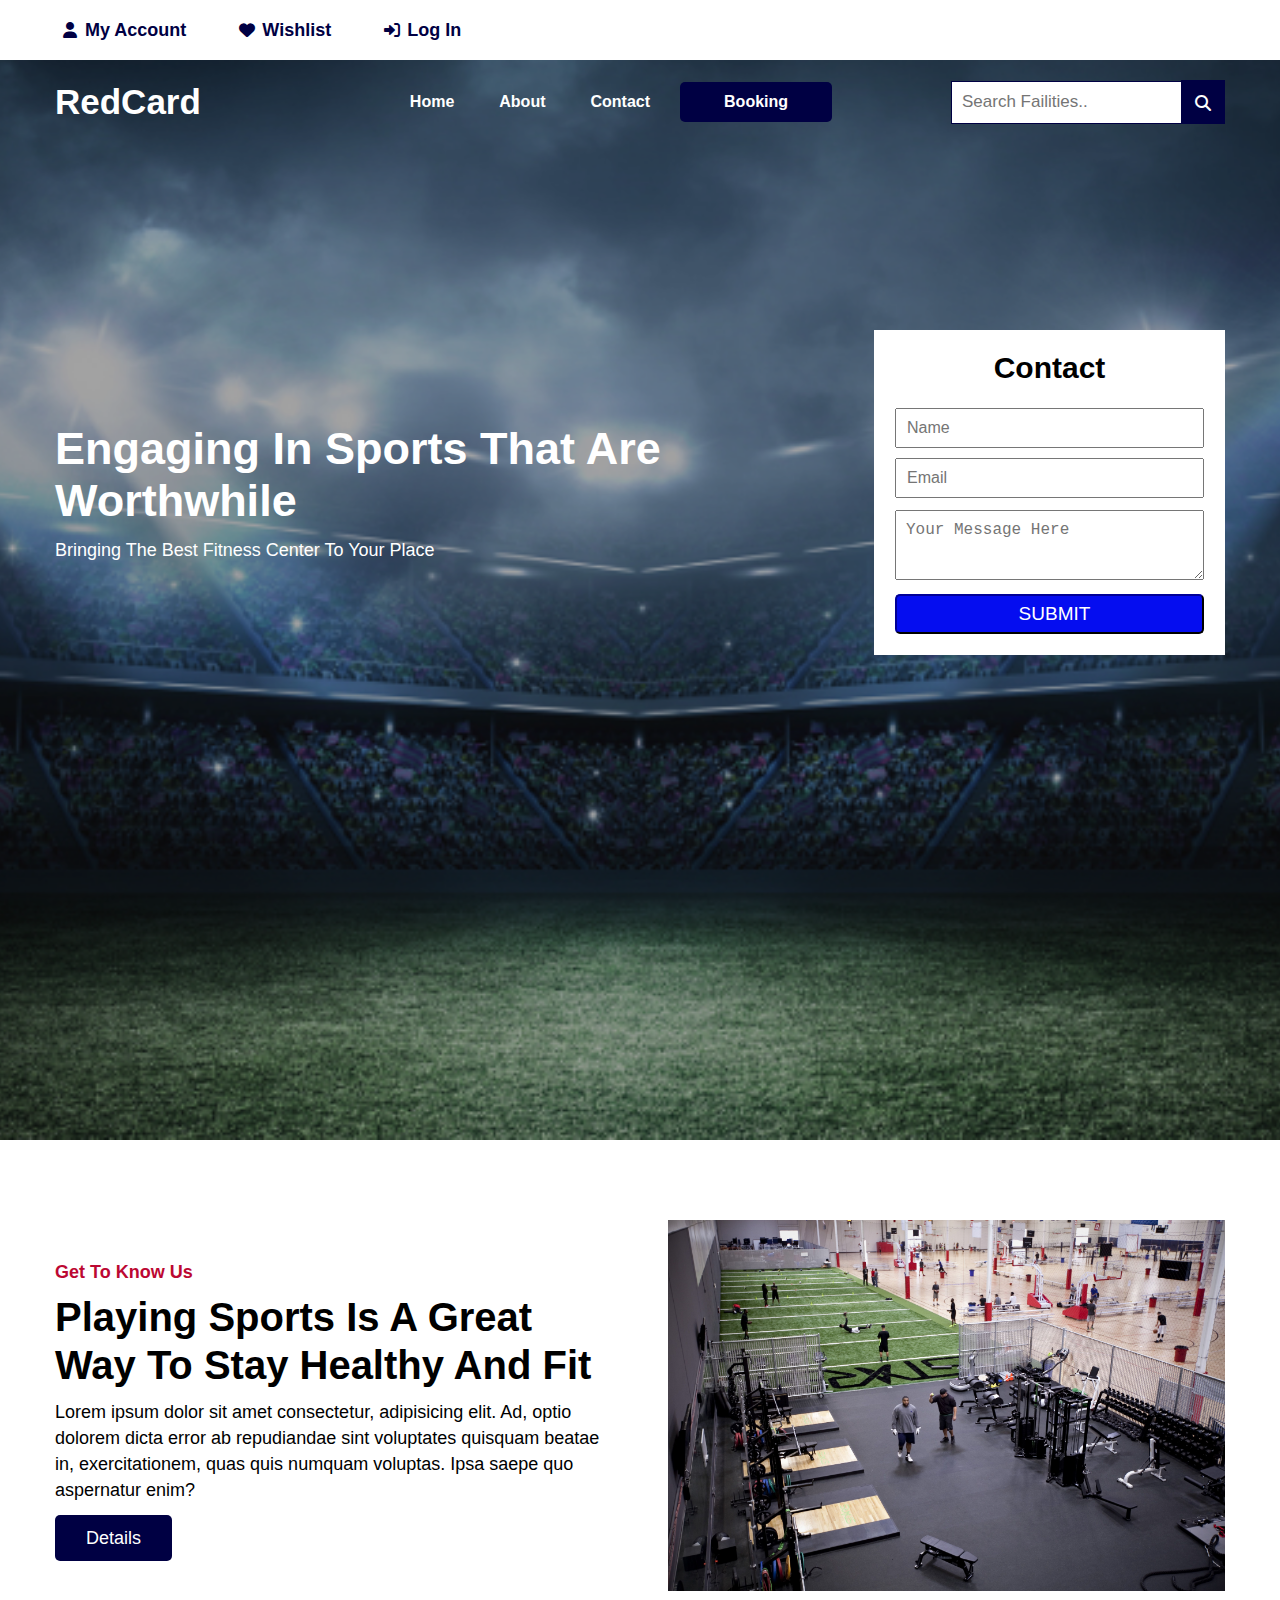
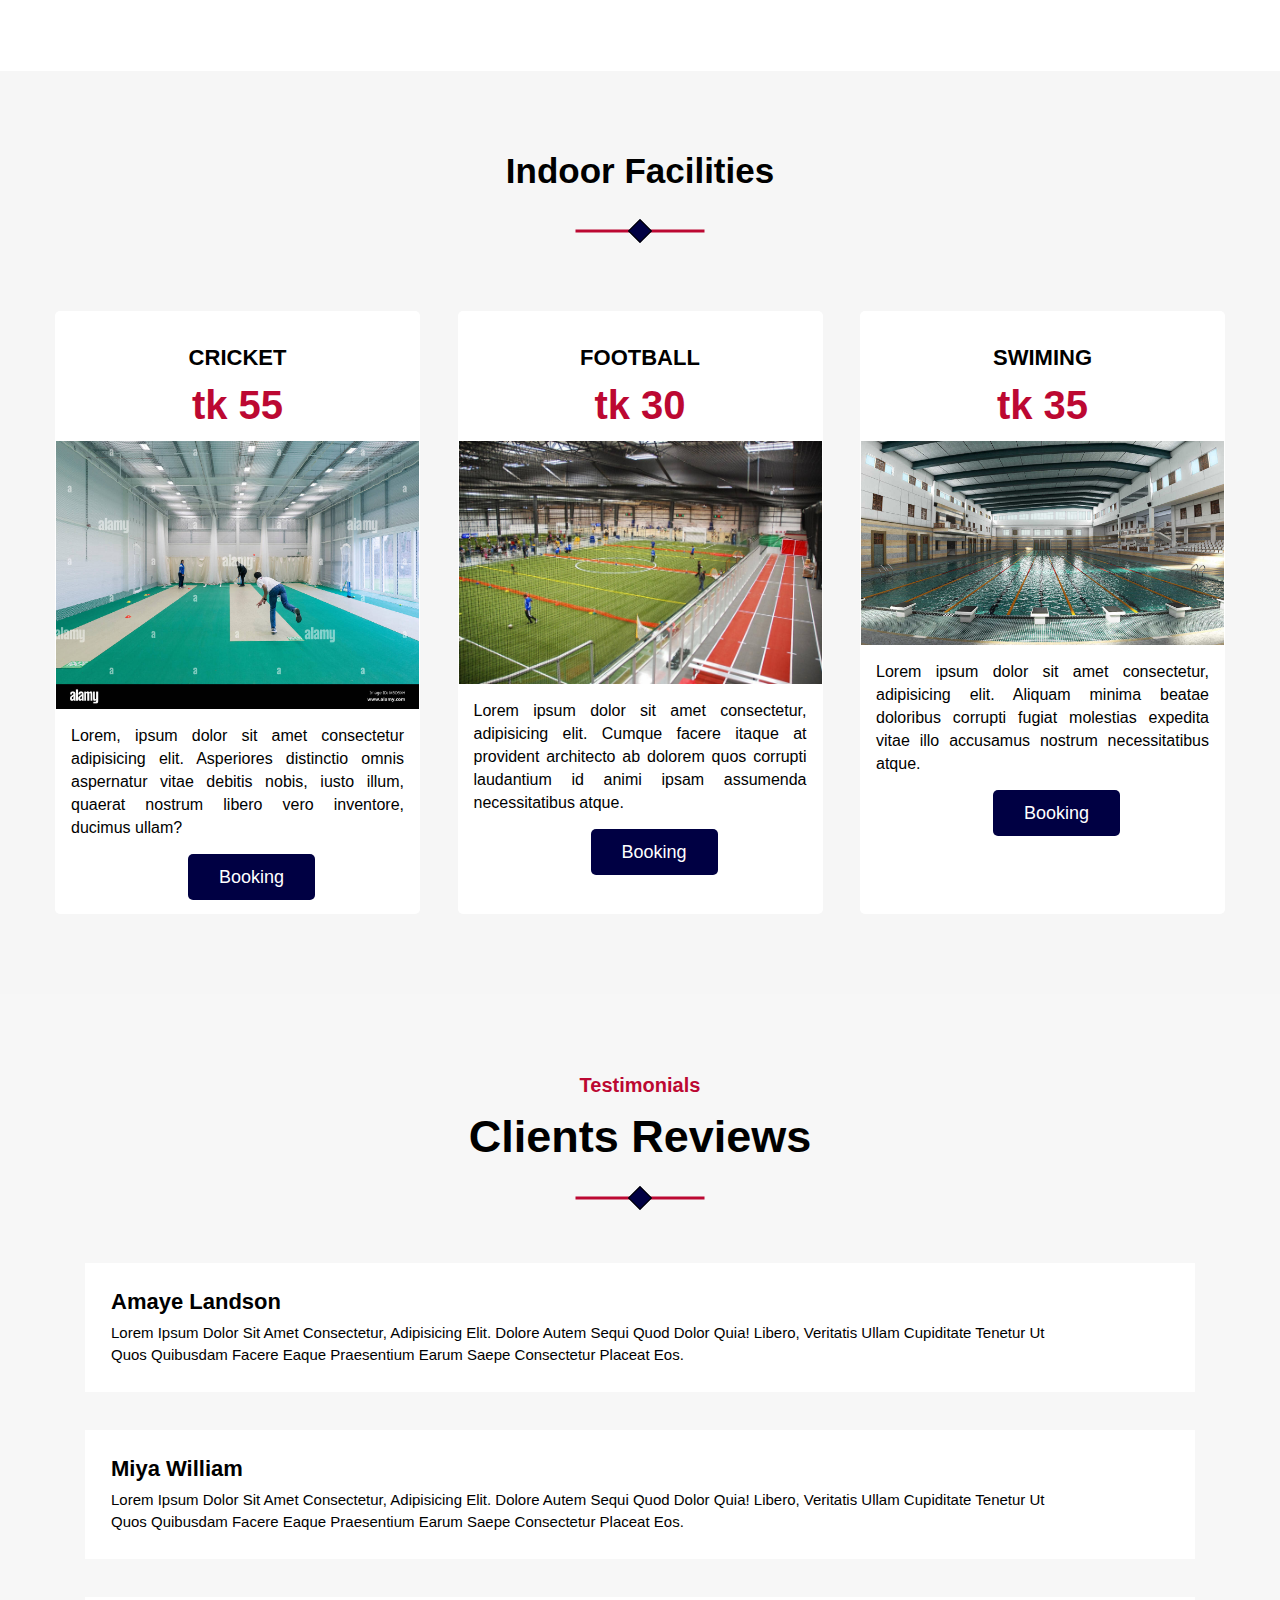
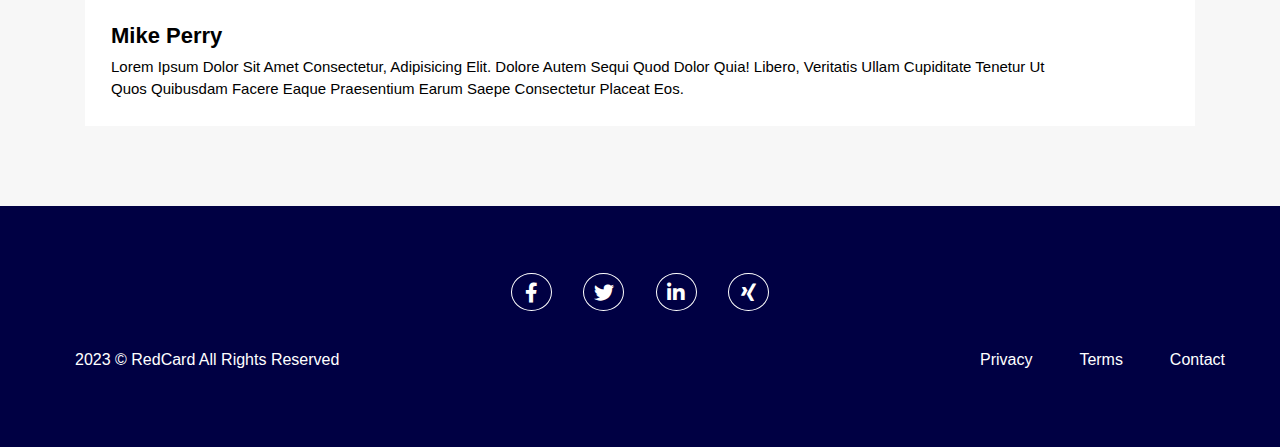
<file: index.html>
<!DOCTYPE html>
<html lang="en">
<head>
    <meta charset="UTF-8">
    <meta http-equiv="X-UA-Compatible" content="IE=edge">
    <meta name="viewport" content="width=device-width, initial-scale=1.0">
    <title>Red Card</title>
    <!-- FontAwesome CSS -->
    <link rel="stylesheet" href="assets/css/font-awesome.min.css">
    <!-- Main CSS -->
    <link rel="stylesheet" href="assets/css/style.css">
    <!-- Responsive CSS -->
    <link rel="stylesheet" href="assets/css/responsive.css">

</head>
<body>
    <!-- Header-Top Area Start -->
    <section class="header-top-area">
        <div class="container">
            <div class="header-left">
                <ul>
                    <li><a href="profile.html"><i class="fa-solid fa-user"></i>my account</a></li>
                    <li><a href="wishlist.html"><i class="fa-solid fa-heart"></i>wishlist</a></li>
                    <li><a href=""><i class="fa-solid fa-right-to-bracket"></i>log in</a></li>
                </ul>
            </div>
        </div>
    </section>
    <!-- Header-Top Area End -->
    
    <!-- Header Area Start -->
    <header class="header-area">
        <div class="container">
            <div class="header">
                <div class="logo">
                    <a href="index.html">RedCard</a>
                </div>
                <div class="menu">
                    <ul>
                        <li><a href="index.html">home</a></li>
                        <li><a href="about.html">about</a></li>
                        <li><a href="contact.html">contact</a></li>
                    </ul>
                   <div class="booking">
                        <a href="login.html">booking</a>
                    </div>
                </div>
                <div class="search">
                    <form action="">
                        <input type="text" placeholder="search failities.. ">
                    </form>
                    <a href=""><i class="fa-solid fa-magnifying-glass"></i></a>
                </div>
            </div>
        </div>
    </header>
    <!-- Header Area End -->

    <!-- Banner Area Start -->
    <section class="banner-area" style="background-image: url(assets/img/sportscomplex.jpg);">
        <div class="container">
            <div class="banner">
                <div class="banner-info">
                    <h1>Engaging in sports that are worthwhile</span></h1>
                    <p>Bringing the best fitness center to your place</p>
                </div>
                <div class="banner-contact">
                    <h1>contact</h1>
                    <form action="">
                        
                        <input type="text" placeholder="Name"/>
                        <input type="email" placeholder="Email"/>
                        <textarea placeholder="Your Message Here"></textarea>
                        
                        <input type="Submit" value="Submit"/>
                        
                    </form>
                </div>
            </div>
        </div>
    </section>
    <!-- Banner Area End -->

    <!-- About Area Start -->
        <section class="about-area pt-80 pb-80" id="about">
            <div class="container">
                <div class="about">
                    <div class="about-info">
                        <span>Get to know us</span>
                        <h1>Playing sports is a great way to stay healthy and fit</h1>
                        <p>Lorem ipsum dolor sit amet consectetur, adipisicing elit. Ad, optio dolorem dicta error ab repudiandae sint voluptates quisquam beatae in, exercitationem, quas quis numquam voluptas. Ipsa saepe quo aspernatur enim?</p>
                        <a href="about.html">details</a>
                    </div>
                    <div class="about-img">
                        <div class="single-img">
                            <img src="assets/img/about/about.jpg" alt="About Us">
                        </div>
                        <!--<div class="single-images">
                            <img src="assets/img/about/about.jpg" alt="About Us">
                            <img src="assets/img/about/about.jpg" alt="About Us">
                        </div>-->
                    </div>
                </div>
            </div>
        </section>
    <!-- About Area End -->

    <!-- facilities Area Start -->
    <section class="facilities-area pt-80 pb-80">
        <div class="container">
            <div class="facilities-info">
                <h3>Indoor facilities</h3>
            </div>
            <div class="facilities">
                <div class="single-facilities">
                    <h1>cricket</h1>
                    <h4><a href="">tk 55</a></h4>
                    <img src="assets/img/facilities/cricket.jpg" alt="">
                    <p>Lorem, ipsum dolor sit amet consectetur adipisicing elit. Asperiores distinctio omnis aspernatur vitae debitis nobis, iusto illum, quaerat nostrum libero vero inventore, ducimus ullam?</p>
                    <div class="link">
                        <a href="login.html">Booking</a>
                    </div>
                </div>
                <div class="single-facilities">
                    <h1>Football</h1>
                    <h4><a href="">tk 30</a></h4>
                    <img src="assets/img/facilities/Football.jpg" alt="">
                    <p>Lorem ipsum dolor sit amet consectetur, adipisicing elit. Cumque facere itaque at provident architecto ab dolorem quos corrupti laudantium id animi ipsam assumenda necessitatibus atque.</p>
                    <div class="link">
                        <a href="login.html">Booking</a>
                    </div>
                </div>
                <div class="single-facilities">
                    <h1>Swiming</h1>
                    <h4><a href="">tk 35</a></h4>
                    <img src="assets/img/facilities/swiming.jpg" alt="">
                    <p>Lorem ipsum dolor sit amet consectetur, adipisicing elit. Aliquam minima beatae doloribus corrupti fugiat molestias expedita vitae illo accusamus nostrum necessitatibus atque.</p>
                    <div class="link">
                        <a href="login.html">Booking</a>
                    </div>   
                </div>
            </div>
        </div>
    </section>
    <!-- facilities Area End -->

    

    <!-- Blogs Area Start -->
    <section class="blogs-area pt-80 pb-80">
        <div class="container">
            <div class="blog-info">
                <h4>testimonials</h4>
                <h1>clients reviews</h1>
            </div>
            <div class="blogs">
                <div class="single-blog">
                    
                    <div class="review">
                        <h2>amaye landson</h2>
                        <p>Lorem ipsum dolor sit amet consectetur, adipisicing elit. Dolore autem sequi quod dolor quia! Libero, veritatis ullam cupiditate tenetur ut quos quibusdam facere eaque praesentium earum saepe consectetur placeat eos.</p>
                    </div>
                </div>
                <div class="single-blog">
                    
                    <div class="review">
                        <h2>miya william</h2>
                        <p>Lorem ipsum dolor sit amet consectetur, adipisicing elit. Dolore autem sequi quod dolor quia! Libero, veritatis ullam cupiditate tenetur ut quos quibusdam facere eaque praesentium earum saepe consectetur placeat eos.</p>
                    </div>
                </div>
                <div class="single-blog">
                    
                    <div class="review">
                        <h2>mike perry</h2>
                        <p>Lorem ipsum dolor sit amet consectetur, adipisicing elit. Dolore autem sequi quod dolor quia! Libero, veritatis ullam cupiditate tenetur ut quos quibusdam facere eaque praesentium earum saepe consectetur placeat eos.</p>
                    </div>
                </div>
            </div>
        </div>
    </section>
    <!-- Blogs Area End -->

    <!-- Footer Area Start -->
    <footer class="footer-area">
        <div class="container">
            <div class="footer"> 
                <div class="foot-outer">
                    <ul>
                        <li><a href=""><i class="fa-brands fa-facebook-f"></i></a></li>
                        <li><a href=""><i class="fa-brands fa-twitter"></i></a></li>
                        <li><a href=""><i class="fa-brands fa-linkedin-in"></i></a></li>
                        <li><a href=""><i class="fa-brands fa-xing"></i></a></li>
                    </ul>
                </div>
            </div>
            <div class="footer-main">
                <div class="main">
                    <p>2023 &copy; RedCard all rights reserved </p>
                </div>
                <div class="policy">
                    <ul>
                        <li><a href="">privacy</a></li>
                        <li><a href="">terms</a></li>
                        <li><a href="contact.html">contact</a></li>
                    </ul>
                </div>
            </div>    
        </div>
    </footer>
    <!-- Footer Area End -->
</body>
</html>
</file>
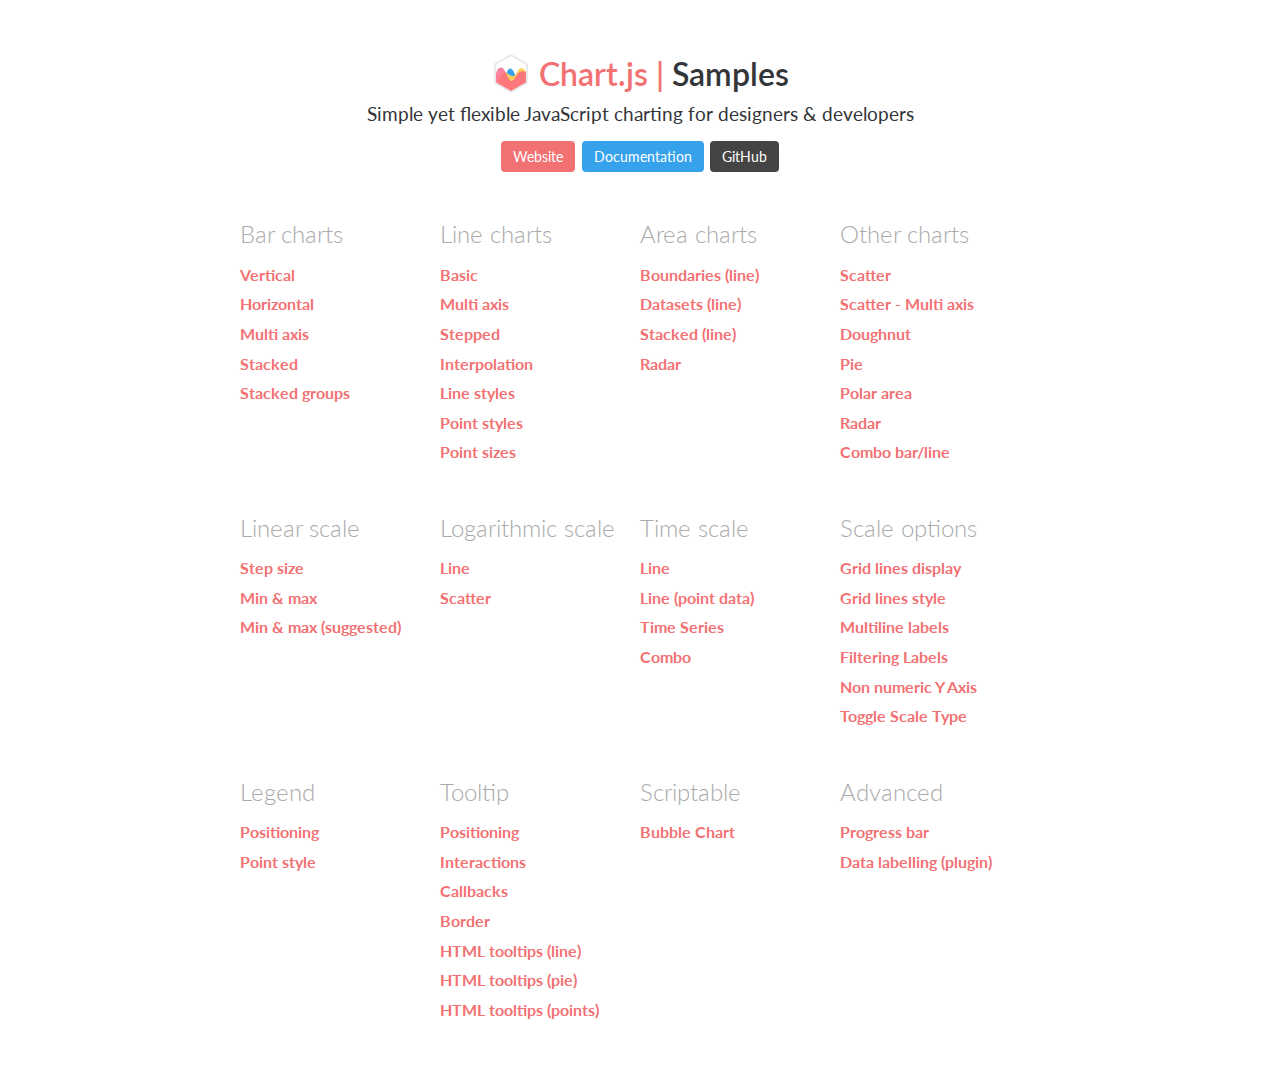
<file: admin/vendors/chart.js/samples/index.html>
<!DOCTYPE html>
<html lang="en-US">
<head>
	<meta charset="utf-8">
	<meta http-equiv="X-UA-Compatible" content="IE=Edge">
	<meta name="viewport" content="width=device-width, initial-scale=1">
	<link rel="stylesheet" type="text/css" href="style.css">
	<link rel="icon" href="favicon.ico">
	<script src="samples.js"></script>
	<script src="utils.js"></script>
	<title>Chart.js samples</title>
</head>
<body>
	<div class="content">
		<div class="header">
			<div class="chartjs-title">Samples</div>
			<div class="chartjs-caption">Simple yet flexible JavaScript charting for designers &amp; developers</div>
			<div class="chartjs-links">
				<a class="btn btn-chartjs" href="http://www.chartjs.org">Website</a>
				<a class="btn btn-docs" href="http://www.chartjs.org/docs">Documentation</a>
				<a class="btn btn-gh" href="https://github.com/chartjs/Chart.js">GitHub</a>
			</div>
		</div>

		<div id="categories" class="samples-categories"></div>
	</div>

	<script>
		function createCategory(item) {
			var el = document.createElement('div');
			el.className = 'samples-category';
			el.innerHTML =
				'<div class="title">' + item.title + '</div>' +
				'<div class="items"></div>';
			return el;
		}

		function createEntry(item) {
			var el = document.createElement('div');
			el.className = 'samples-entry';
			el.innerHTML = '<a class="title" href="' + item.path + '">' + item.title + '</a>';
			return el;
		}

		var categories = document.getElementById('categories');
		Samples.items.forEach(function(item) {
			var category = createCategory(item);
			var children = category.getElementsByClassName('items')[0];

			(item.items || []).forEach(function(item2) {
				children.appendChild(createEntry(item2));
			});

			categories.appendChild(category);
		});
	</script>
</body>
</html>
</file>
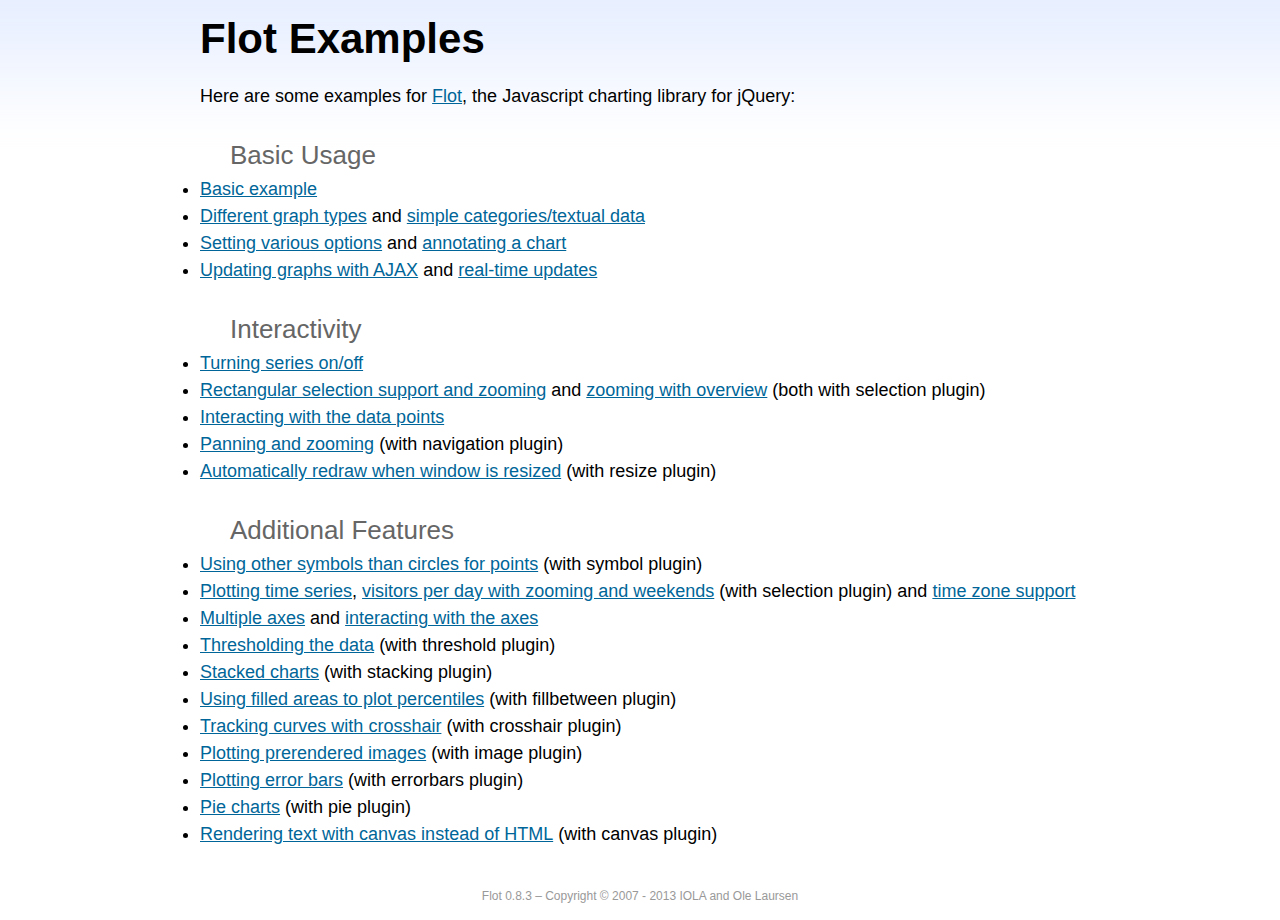
<file: admin/vendors/flot/examples/index.html>
<!DOCTYPE html PUBLIC "-//W3C//DTD HTML 4.01//EN" "http://www.w3.org/TR/html4/strict.dtd">
<html>
<head>
	<meta http-equiv="Content-Type" content="text/html; charset=utf-8">
	<title>Flot Examples</title>
	<link href="examples.css" rel="stylesheet" type="text/css">
	<style>

	h3 {
		margin-top: 30px;
		margin-bottom: 5px;
	}

	</style>
	<script language="javascript" type="text/javascript" src="../jquery.js"></script>
	<script language="javascript" type="text/javascript" src="../jquery.flot.js"></script>
	<script type="text/javascript">

	$(function() {

		// Add the Flot version string to the footer

		$("#footer").prepend("Flot " + $.plot.version + " &ndash; ");
	});

	</script>
</head>
<body>

	<div id="header">
		<h2>Flot Examples</h2>
	</div>

	<div id="content">

		<p>Here are some examples for <a href="http://www.flotcharts.org">Flot</a>, the Javascript charting library for jQuery:</p>

		<h3>Basic Usage</h3>

		<ul>
			<li><a href="basic-usage/index.html">Basic example</a></li>
			<li><a href="series-types/index.html">Different graph types</a> and <a href="categories/index.html">simple categories/textual data</a></li>
			<li><a href="basic-options/index.html">Setting various options</a> and <a href="annotating/index.html">annotating a chart</a></li>
			<li><a href="ajax/index.html">Updating graphs with AJAX</a> and <a href="realtime/index.html">real-time updates</a></li>
		</ul>

		<h3>Interactivity</h3>

		<ul>
			<li><a href="series-toggle/index.html">Turning series on/off</a></li>
			<li><a href="selection/index.html">Rectangular selection support and zooming</a> and <a href="zooming/index.html">zooming with overview</a> (both with selection plugin)</li>
			<li><a href="interacting/index.html">Interacting with the data points</a></li>
			<li><a href="navigate/index.html">Panning and zooming</a> (with navigation plugin)</li>
			<li><a href="resize/index.html">Automatically redraw when window is resized</a> (with resize plugin)</li>
		</ul>

		<h3>Additional Features</h3>

		<ul>
			<li><a href="symbols/index.html">Using other symbols than circles for points</a> (with symbol plugin)</li>
			<li><a href="axes-time/index.html">Plotting time series</a>, <a href="visitors/index.html">visitors per day with zooming and weekends</a> (with selection plugin) and <a href="axes-time-zones/index.html">time zone support</a></li>
			<li><a href="axes-multiple/index.html">Multiple axes</a> and <a href="axes-interacting/index.html">interacting with the axes</a></li>
			<li><a href="threshold/index.html">Thresholding the data</a> (with threshold plugin)</li>
			<li><a href="stacking/index.html">Stacked charts</a> (with stacking plugin)</li>
			<li><a href="percentiles/index.html">Using filled areas to plot percentiles</a> (with fillbetween plugin)</li>
			<li><a href="tracking/index.html">Tracking curves with crosshair</a> (with crosshair plugin)</li>
			<li><a href="image/index.html">Plotting prerendered images</a> (with image plugin)</li>
			<li><a href="series-errorbars/index.html">Plotting error bars</a> (with errorbars plugin)</li>
			<li><a href="series-pie/index.html">Pie charts</a> (with pie plugin)</li>
			<li><a href="canvas/index.html">Rendering text with canvas instead of HTML</a> (with canvas plugin)</li>
		</ul>

	</div>

	<div id="footer">
		Copyright &copy; 2007 - 2013 IOLA and Ole Laursen
	</div>

</body>
</html>
</file>
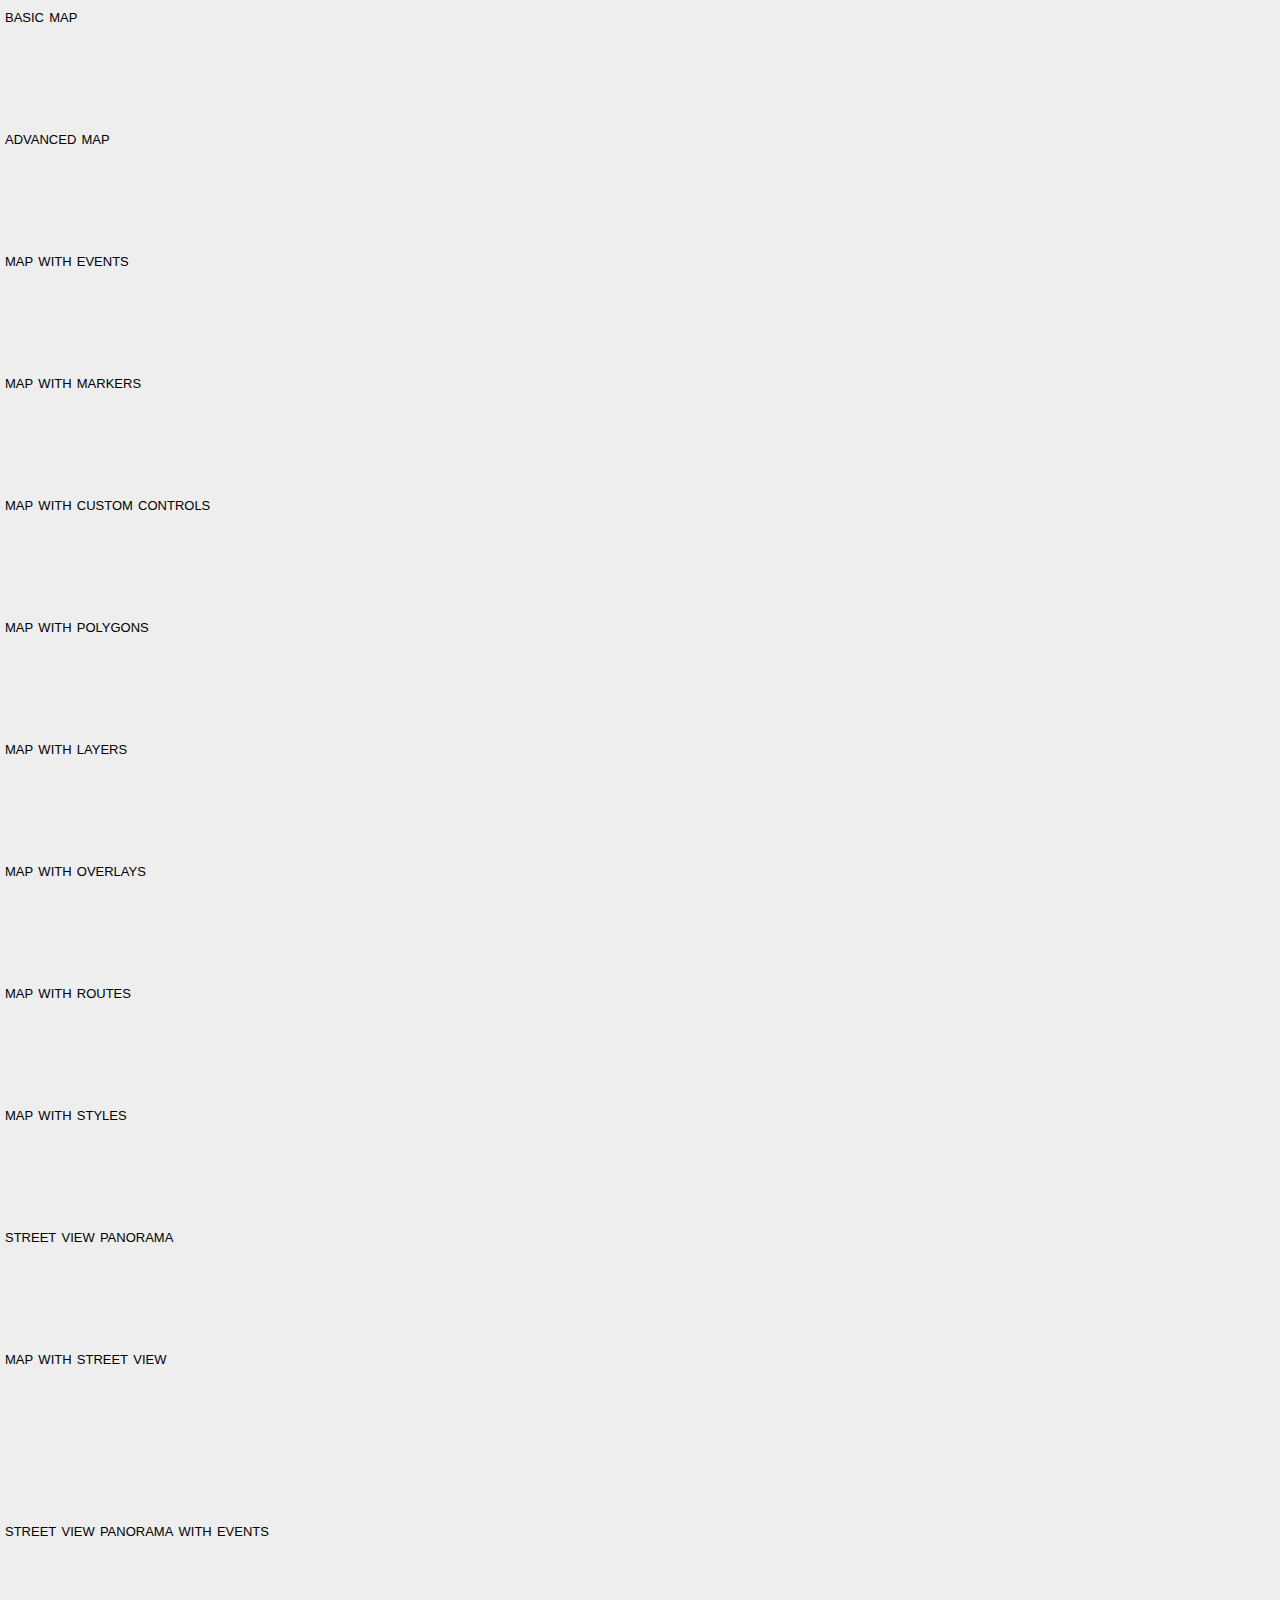
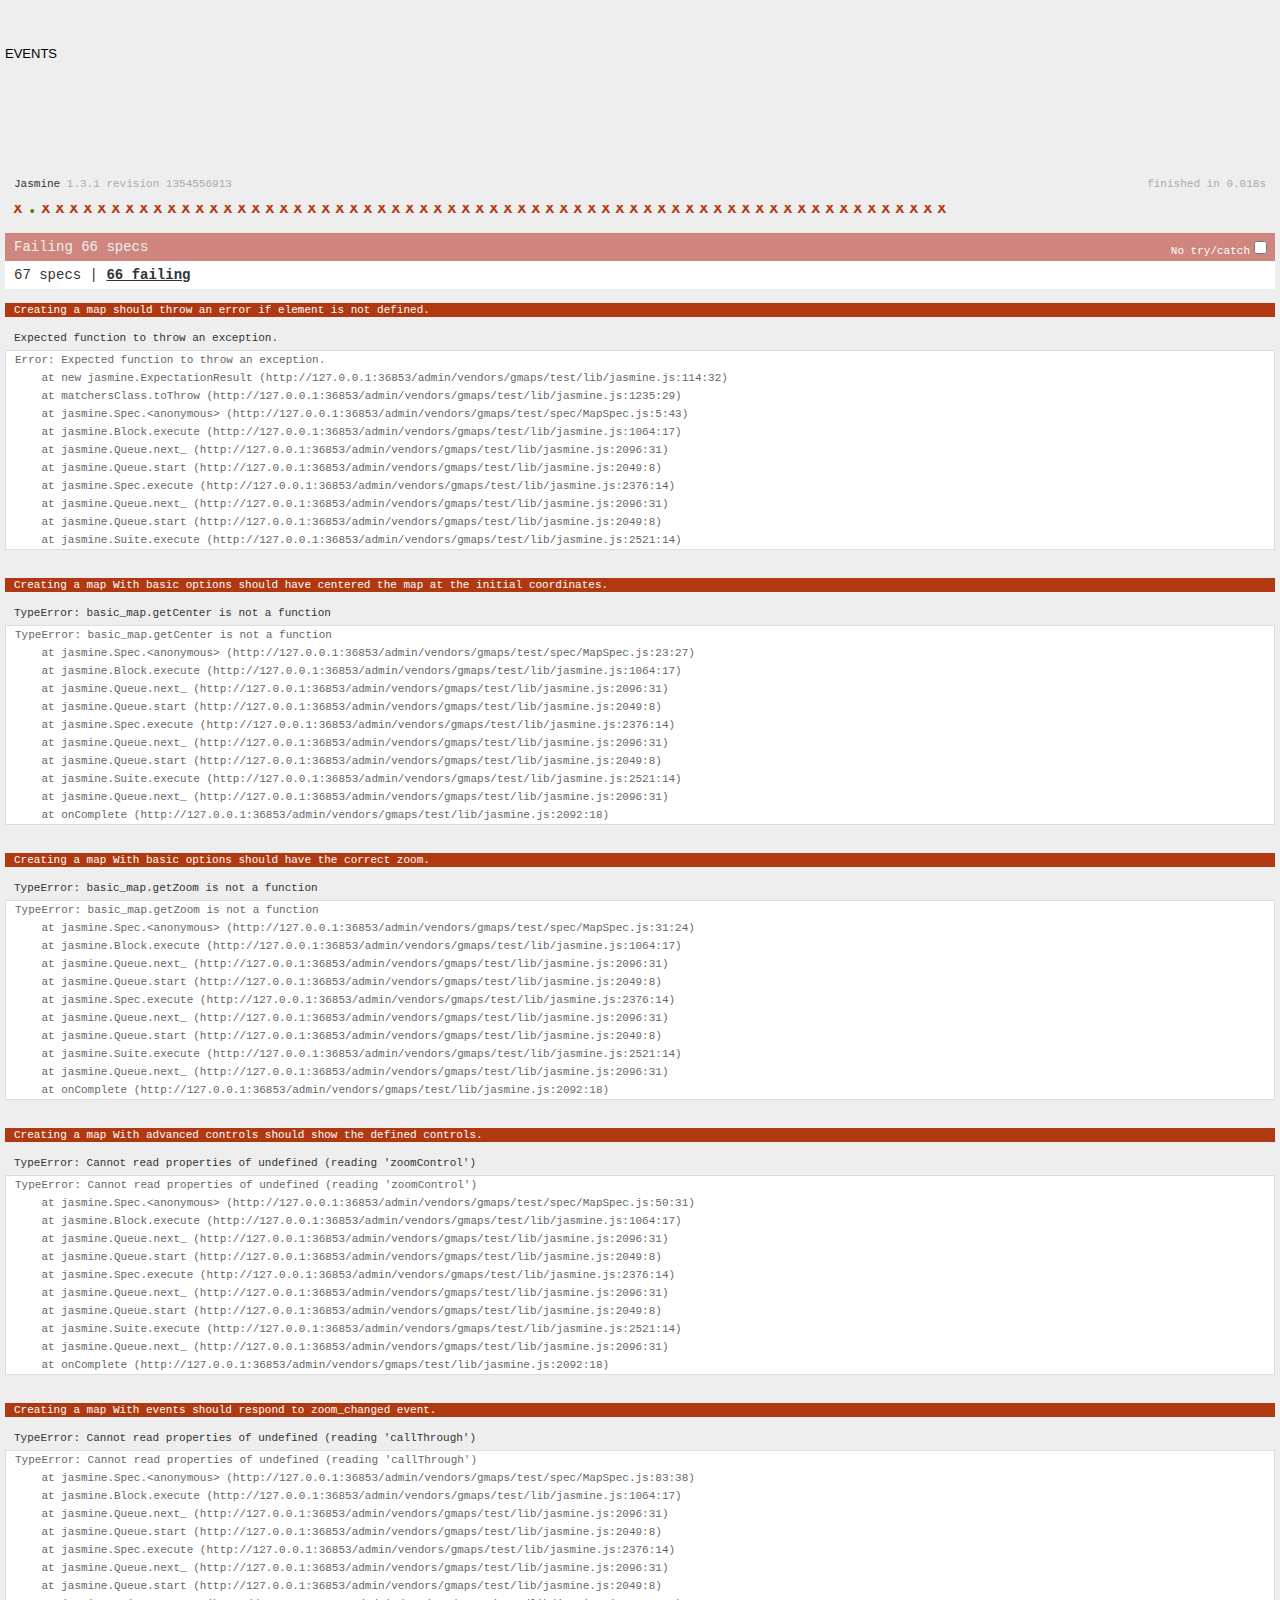
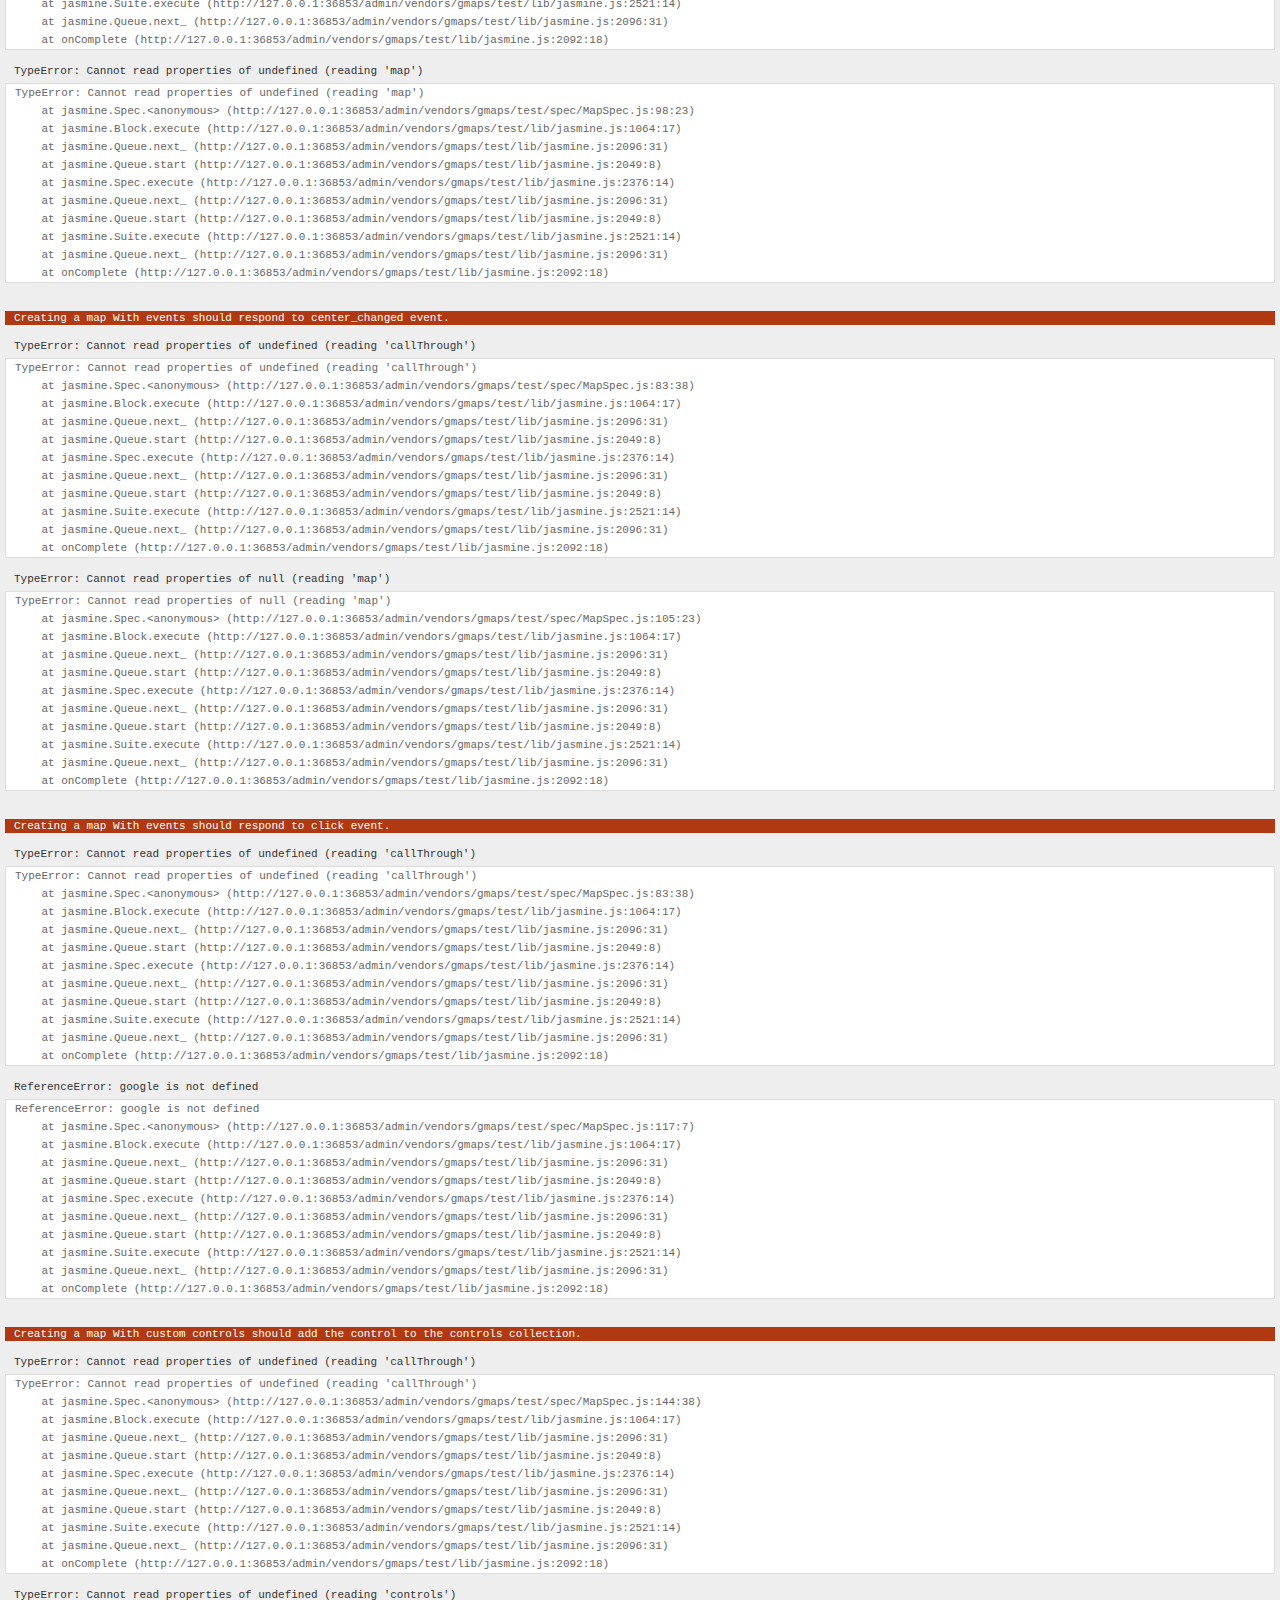
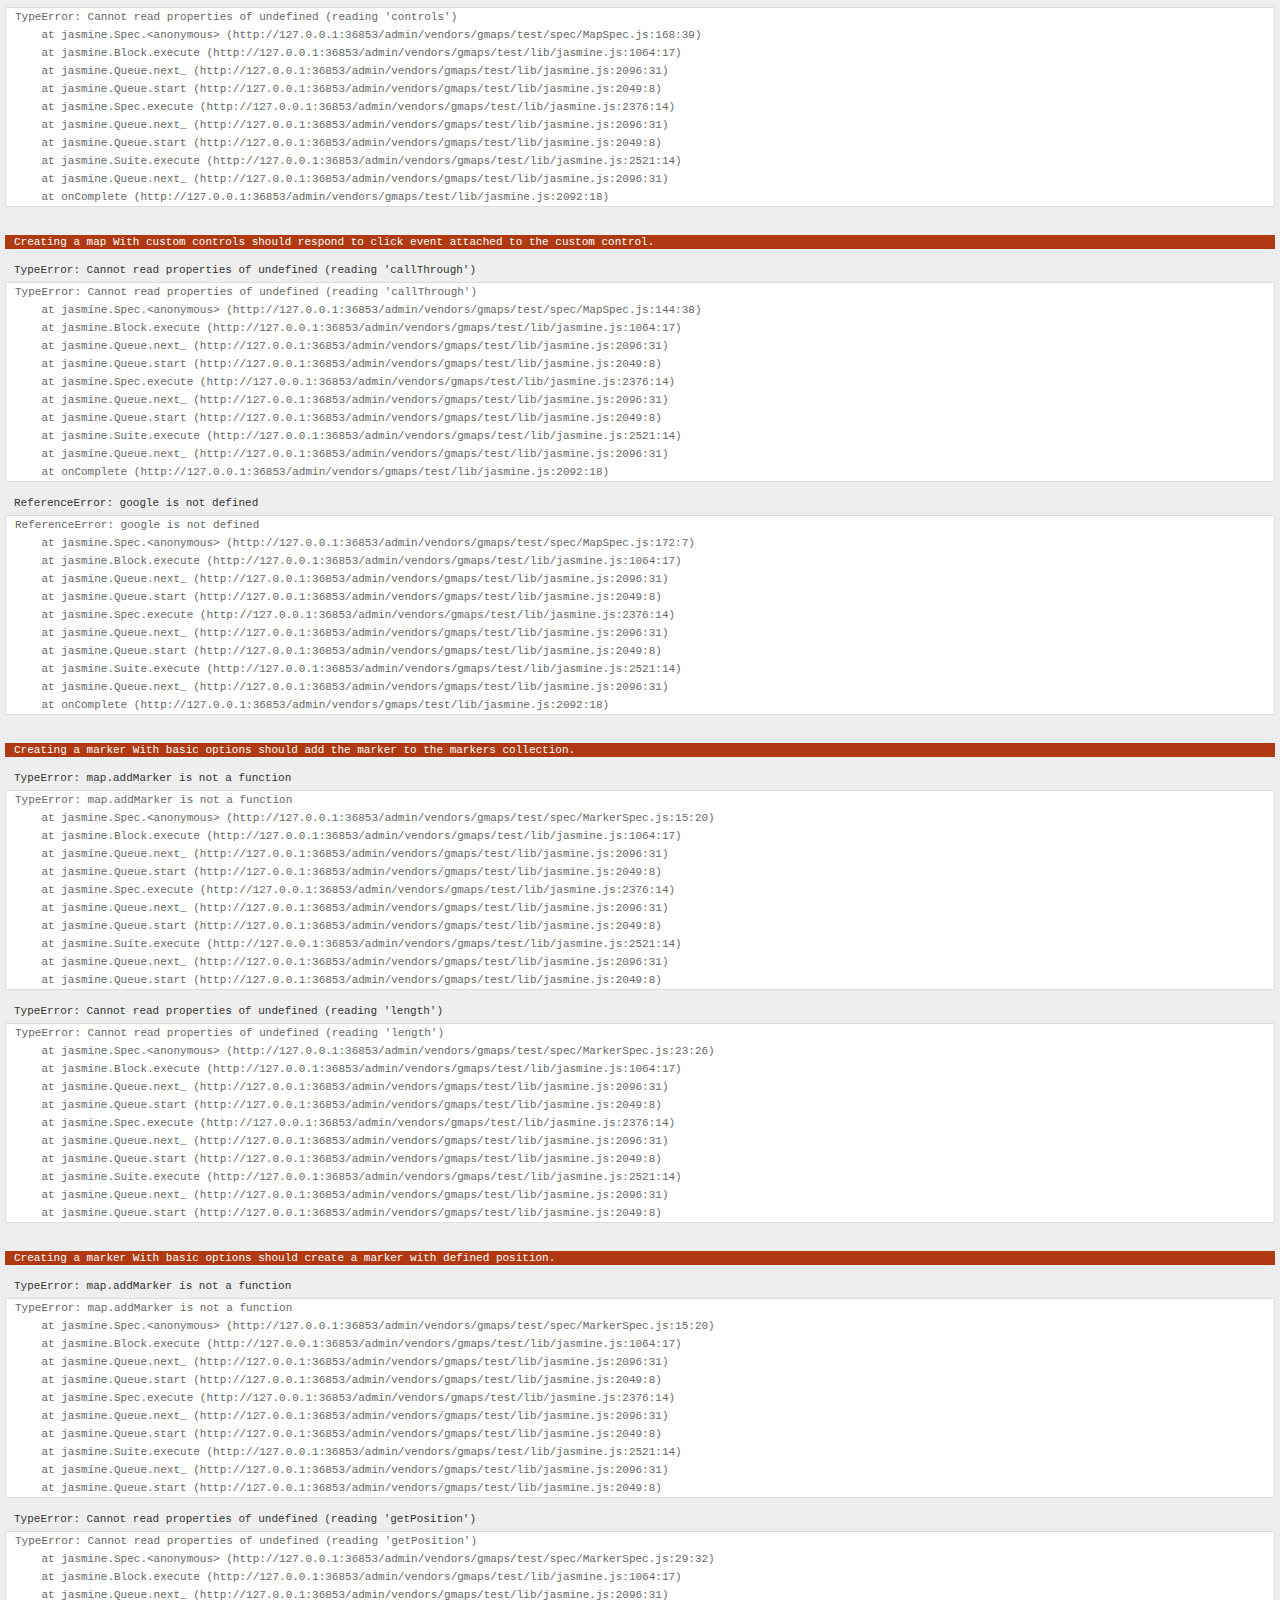
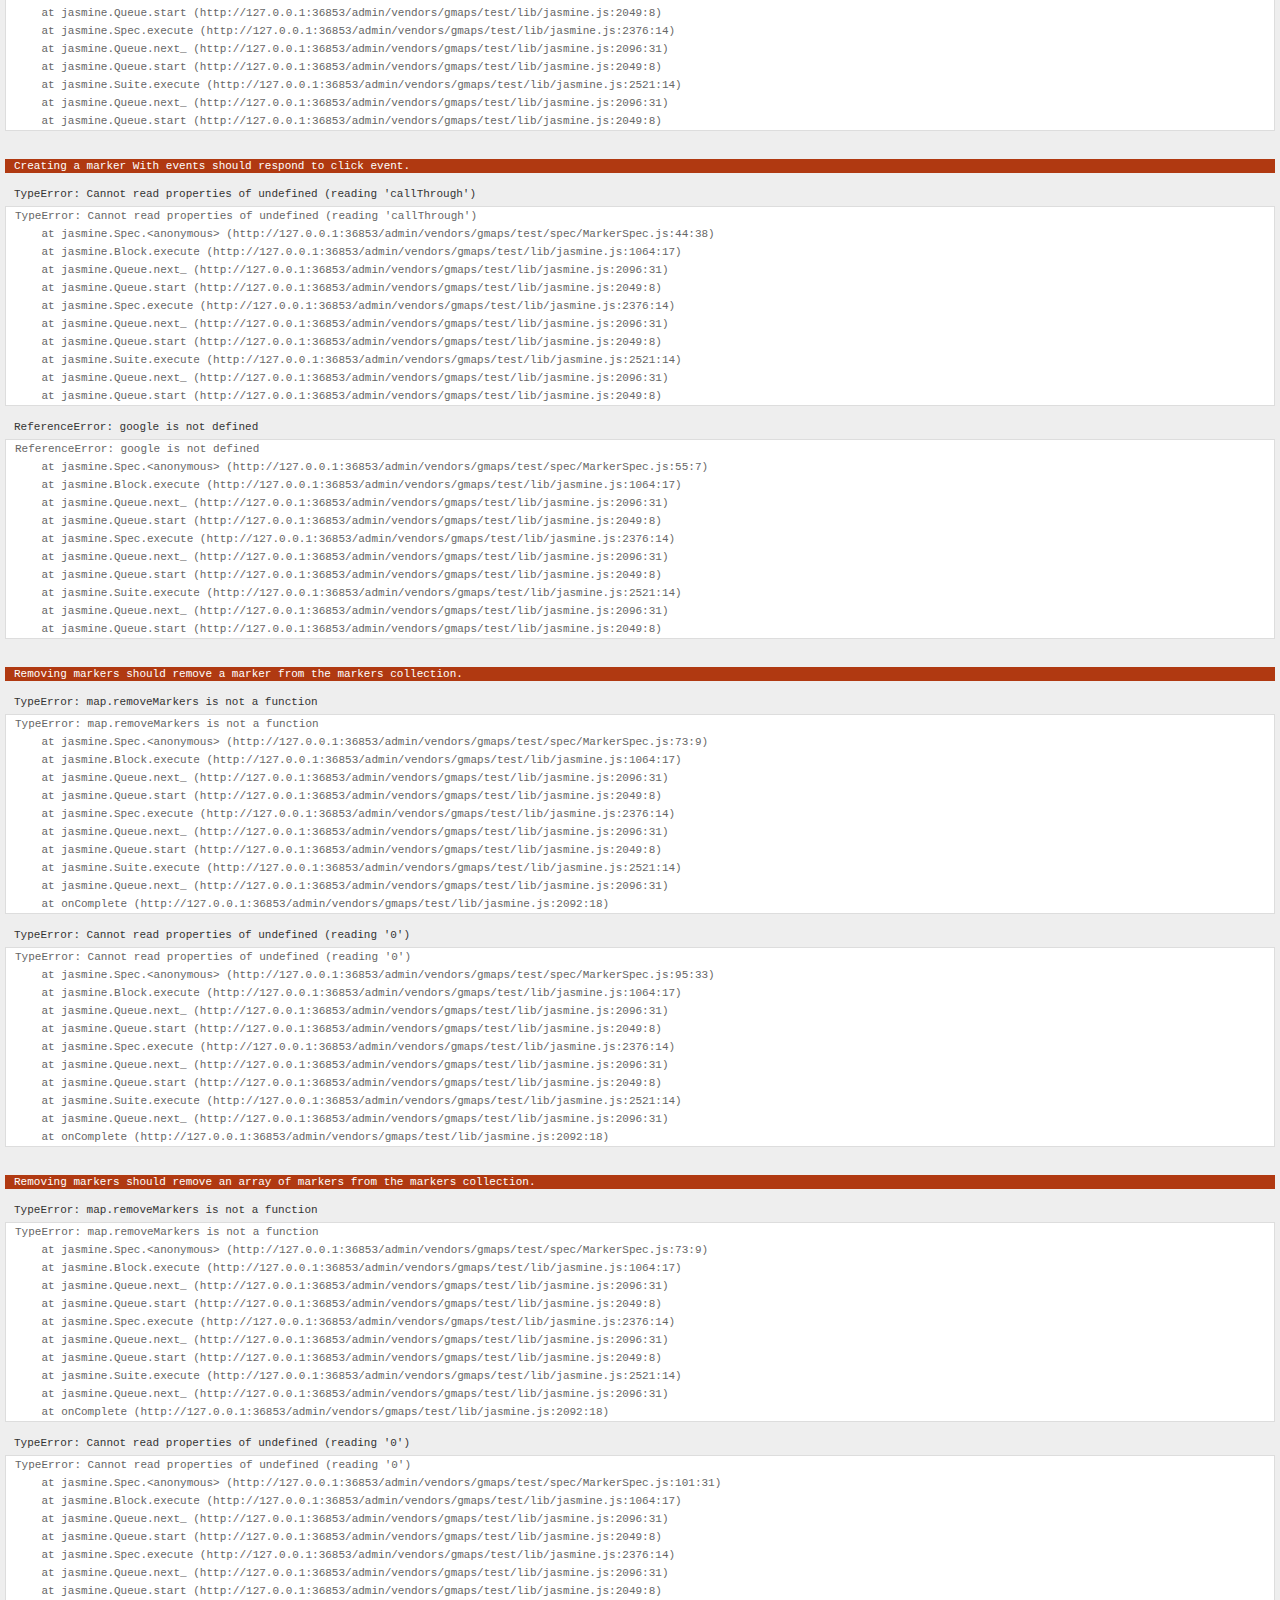
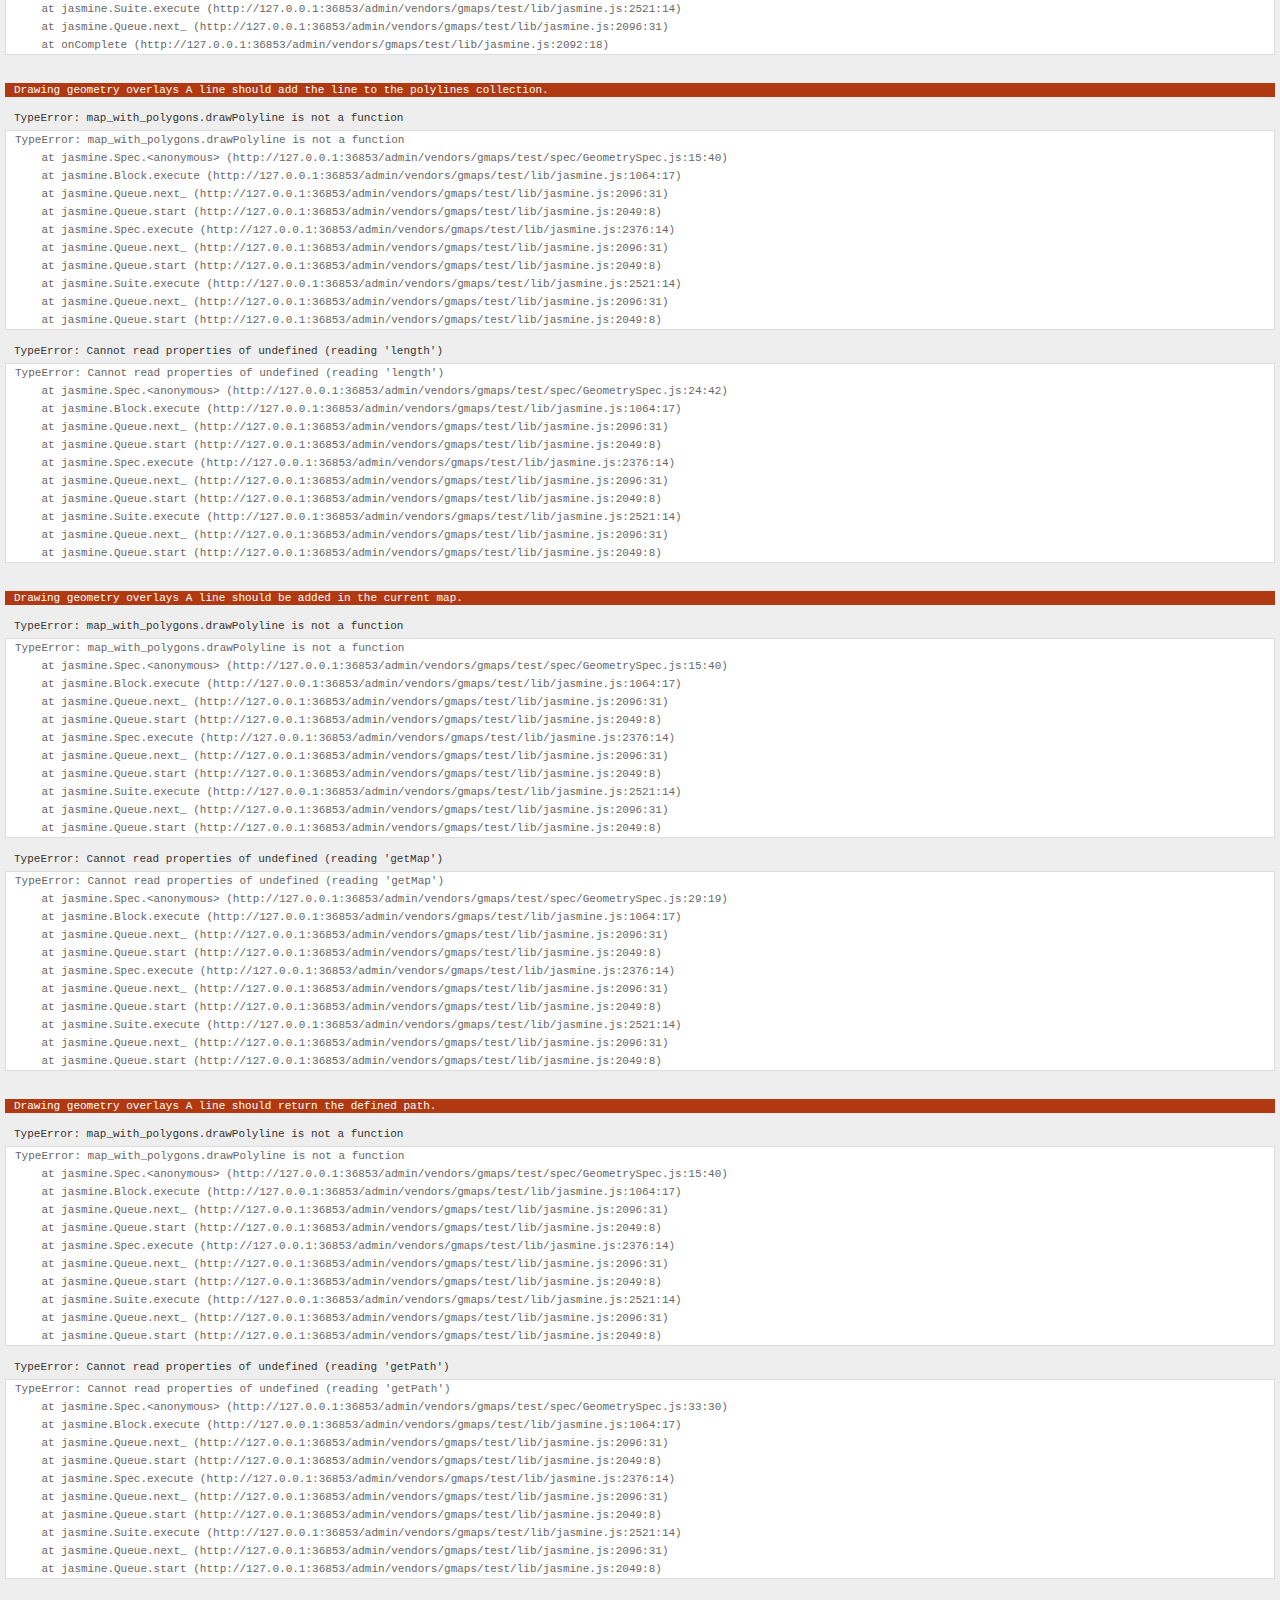
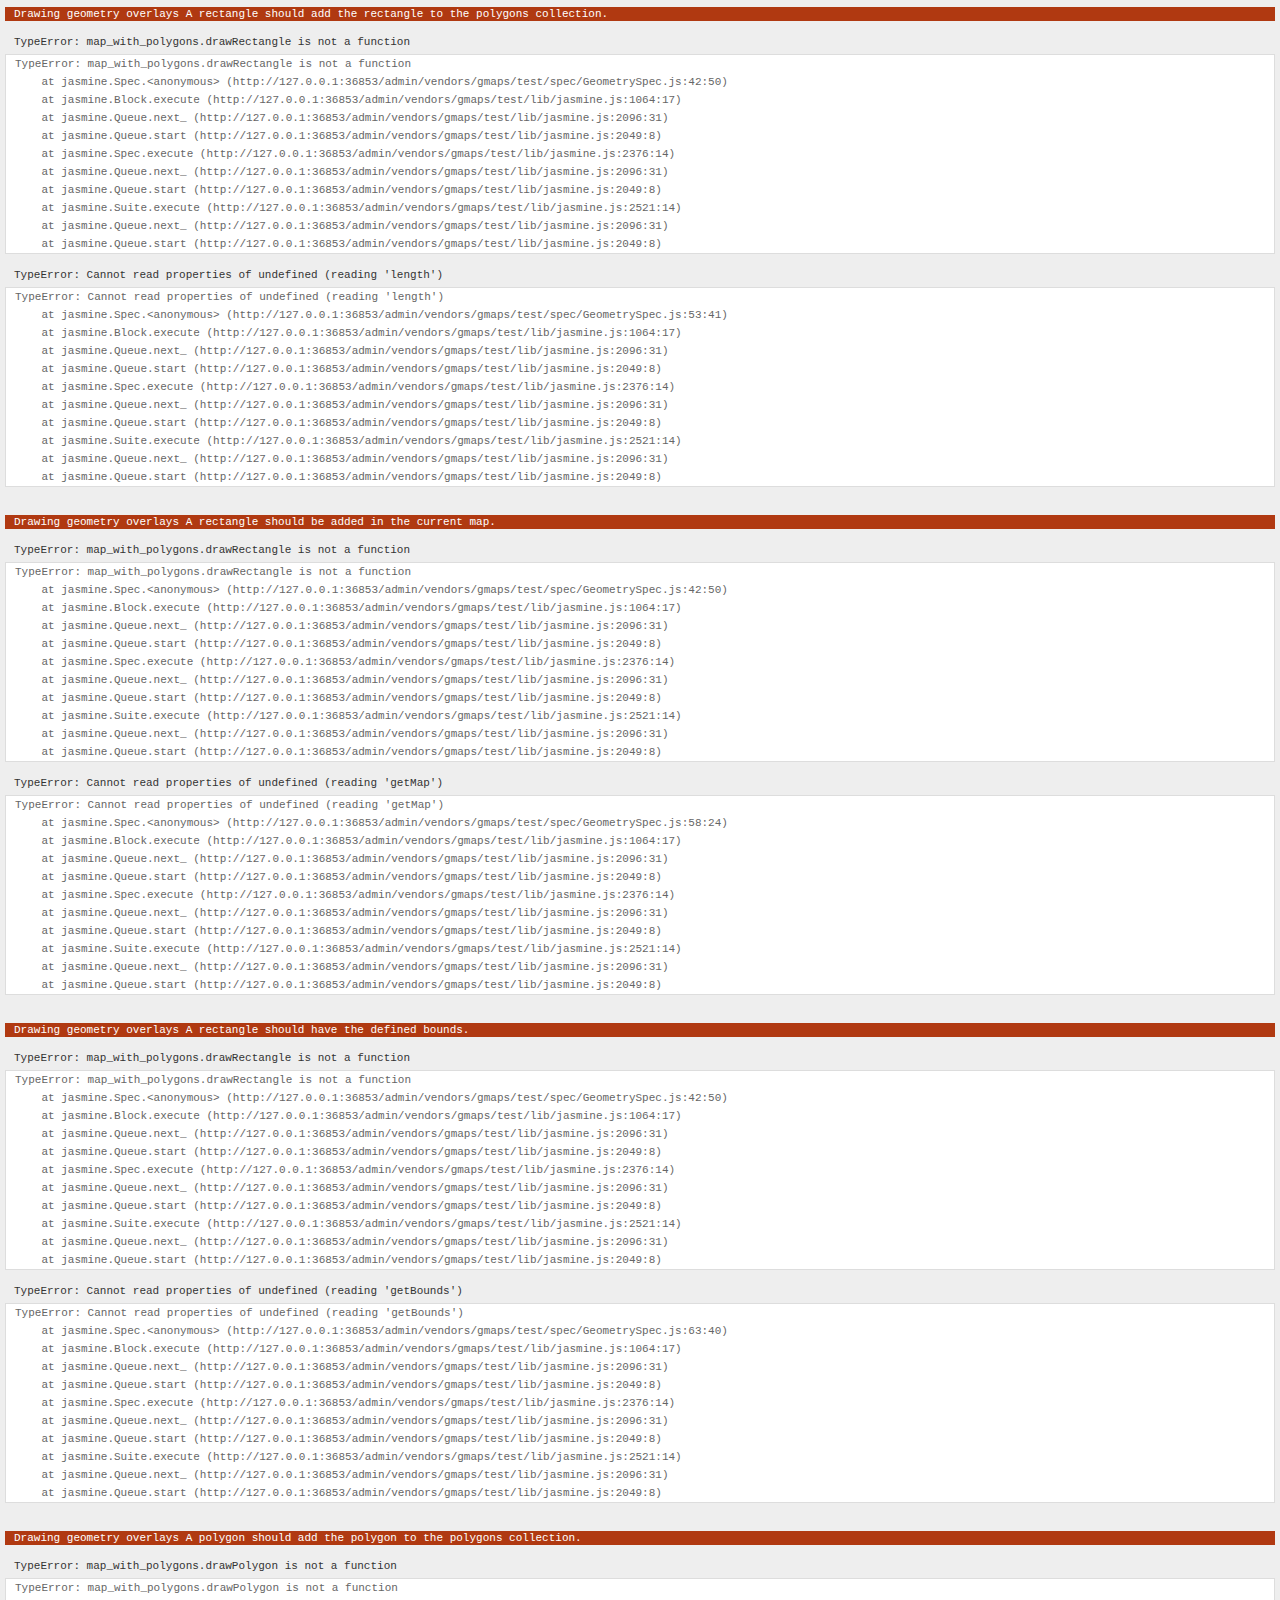
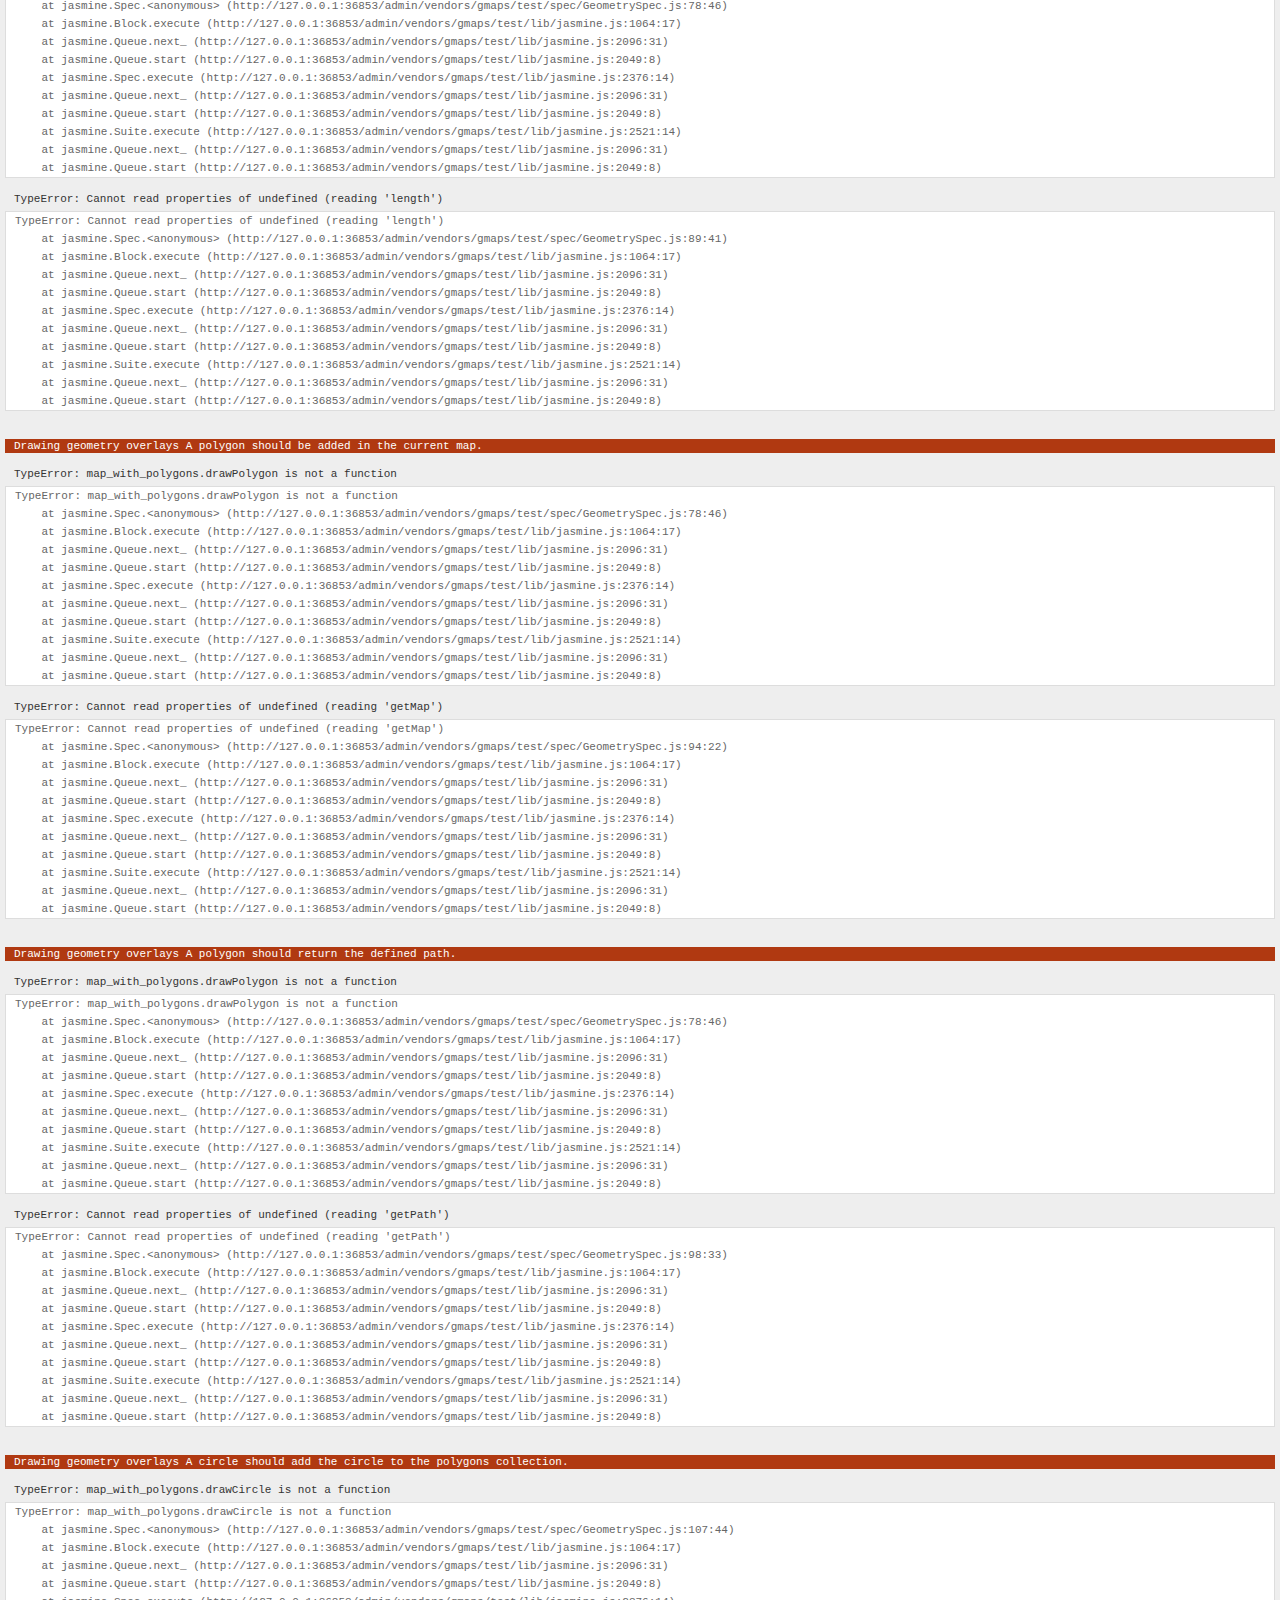
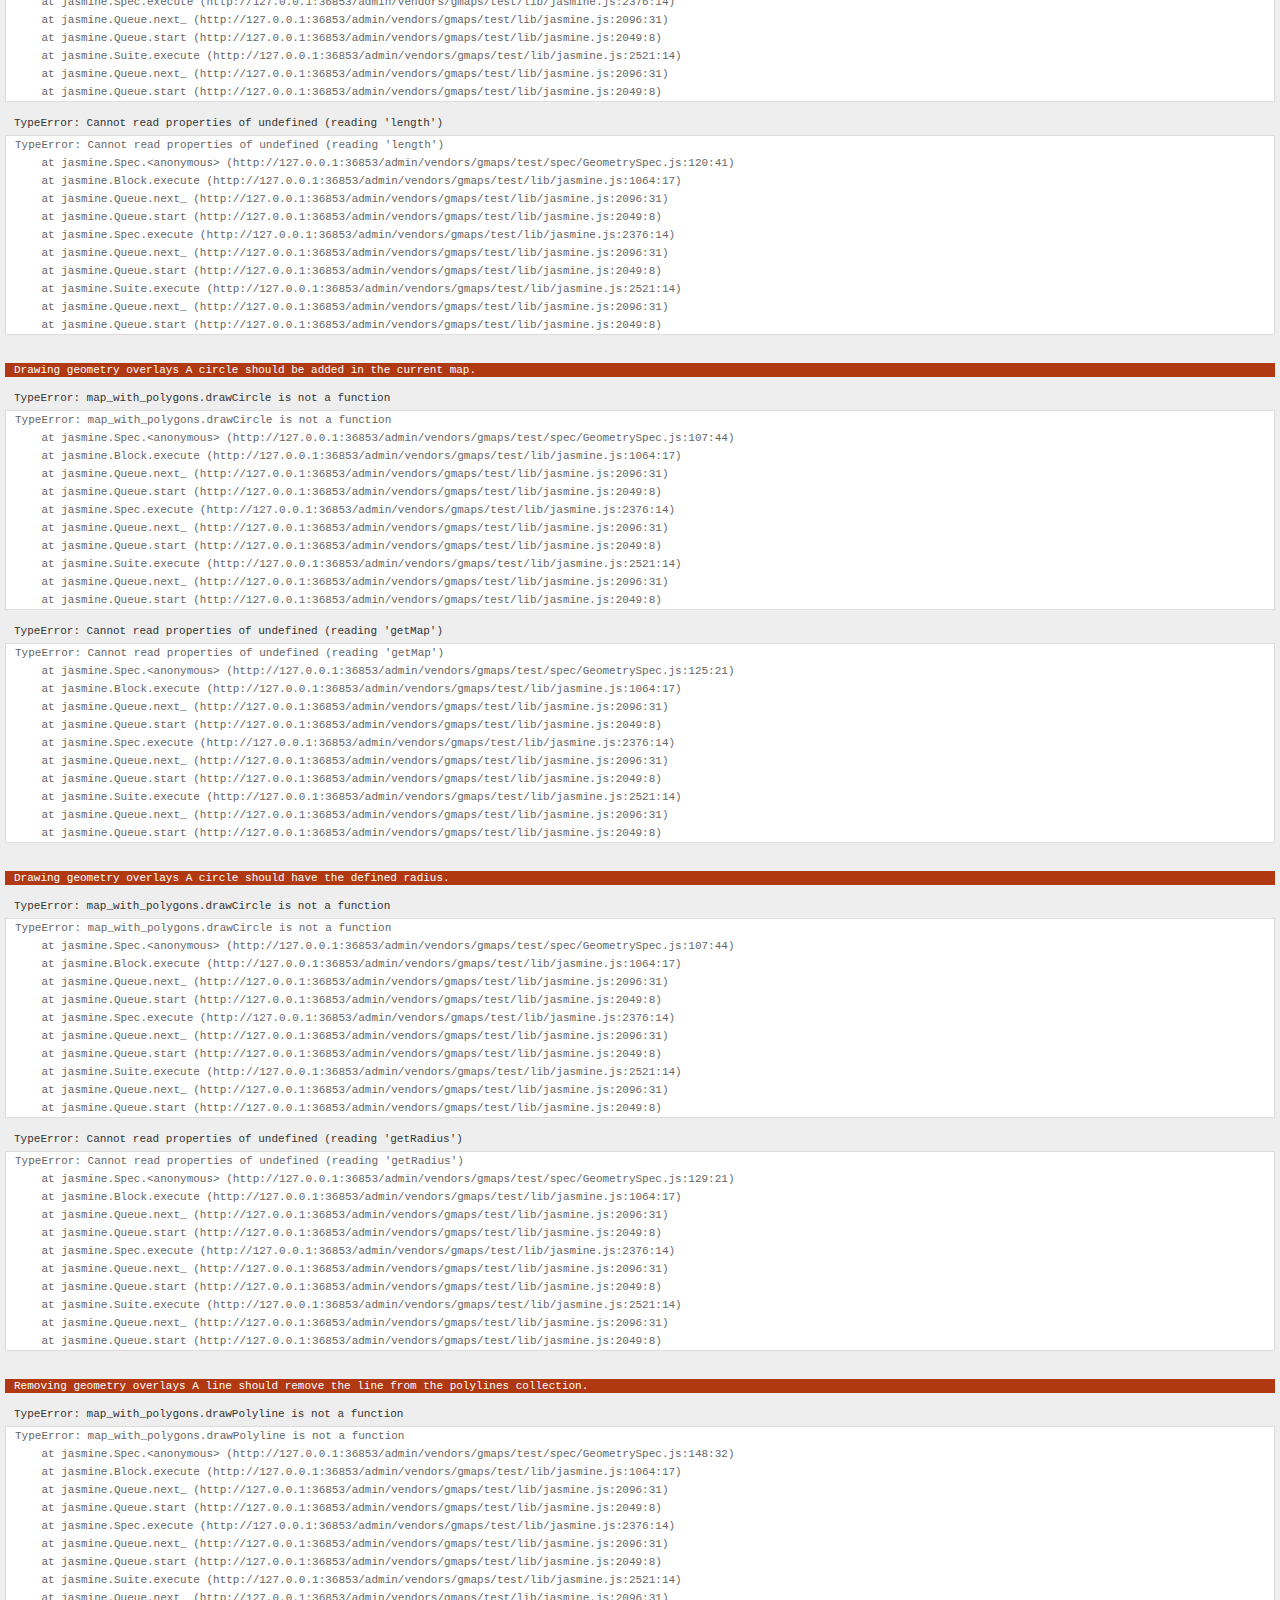
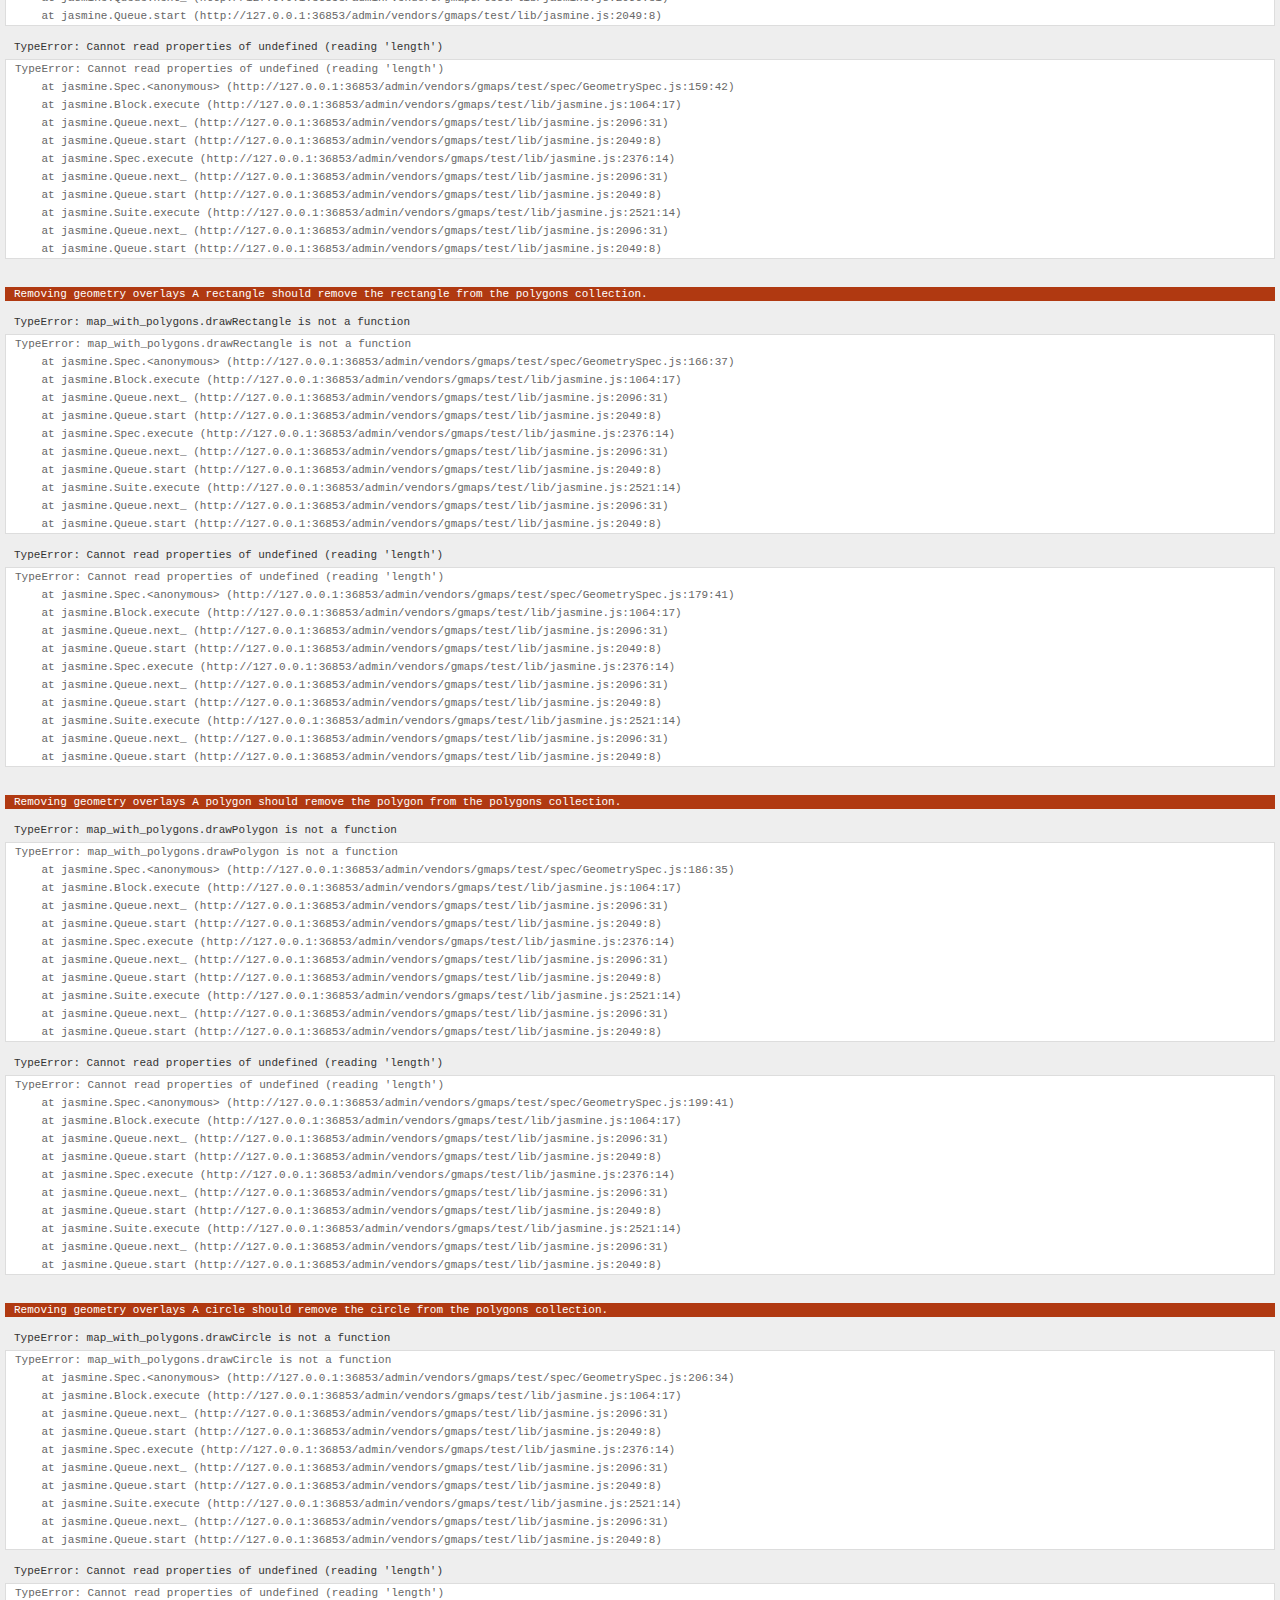
<file: admin/vendors/gmaps/test/index.html>
<!DOCTYPE html>
<html>
<head>
  <title>gmaps.js test</title>
  <link rel="stylesheet" type="text/css" href="lib/jasmine.css" />
  <link rel="stylesheet" href="style.css" />
  <script type="text/javascript" src="lib/jasmine.js"></script>
  <script type="text/javascript" src="lib/jasmine-html.js"></script>

  <script type="text/javascript" src="http://maps.google.com/maps/api/js?sensor=true"></script>
  <script type="text/javascript" src="../gmaps.js"></script>

  <script type="text/javascript" src="spec/MapSpec.js"></script>
  <script type="text/javascript" src="spec/MarkerSpec.js"></script>
  <script type="text/javascript" src="spec/GeometrySpec.js"></script>
  <script type="text/javascript" src="spec/LayerSpec.js"></script>
  <script type="text/javascript" src="spec/OverlaySpec.js"></script>
  <script type="text/javascript" src="spec/RouteSpec.js"></script>
  <script type="text/javascript" src="spec/StyleSpec.js"></script>
  <script type="text/javascript" src="spec/StreetViewSpec.js"></script>
  <script type="text/javascript" src="spec/EventSpec.js"></script>
  <script type="text/javascript" src="spec/ControlSpec.js"></script>

  <script type="text/javascript">
    (function() {
      var jasmineEnv = jasmine.getEnv();
      jasmineEnv.updateInterval = 1000;

      var htmlReporter = new jasmine.HtmlReporter();

      jasmineEnv.addReporter(htmlReporter);

      jasmineEnv.specFilter = function(spec) {
        return htmlReporter.specFilter(spec);
      };

      var currentWindowOnload = window.onload;

      window.onload = function() {
        if (currentWindowOnload) {
          currentWindowOnload();
        }

        execJasmine();
      };

      function execJasmine() {
        jasmineEnv.execute();
      }
    })();
  </script>
</head>
<body>
  <h3>Basic map</h3>
  <div class="map" id="basic-map"></div>
  <h3>Advanced map</h3>
  <div class="map" id="advanced-map"></div>
  <h3>Map with events</h3>
  <div class="map" id="map-with-events"></div>
  <h3>Map with markers</h3>
  <div class="map" id="map-with-markers"></div>
  <h3>Map with custom controls</h3>
  <div class="map" id="map-with-custom-controls"></div>
  <h3>Map with polygons</h3>
  <div class="map" id="map-with-polygons"></div>
  <h3>Map with layers</h3>
  <div class="map" id="map-with-layers"></div>
  <h3>Map with overlays</h3>
  <div class="map" id="map-with-overlays"></div>
  <h3>Map with routes</h3>
  <div class="map" id="map-with-routes"></div>
  <h3>Map with styles</h3>
  <div class="map" id="map-with-styles"></div>
  <h3>Street View Panorama</h3>
  <div class="panorama" id="streetview-standalone-panorama"></div>
  <h3>Map with Street View</h3>
  <div class="with-columns">
    <div class="map" id="map-with-streetview"></div>
    <div class="panorama" id="streetview-panorama"></div>
  </div>
  <h3>Street View Panorama with events</h3>
  <div class="panorama" id="streetview-with-events"></div>
  <h3>Events</h3>
  <div class="map" id="events"></div>
</body>
</html>
</file>
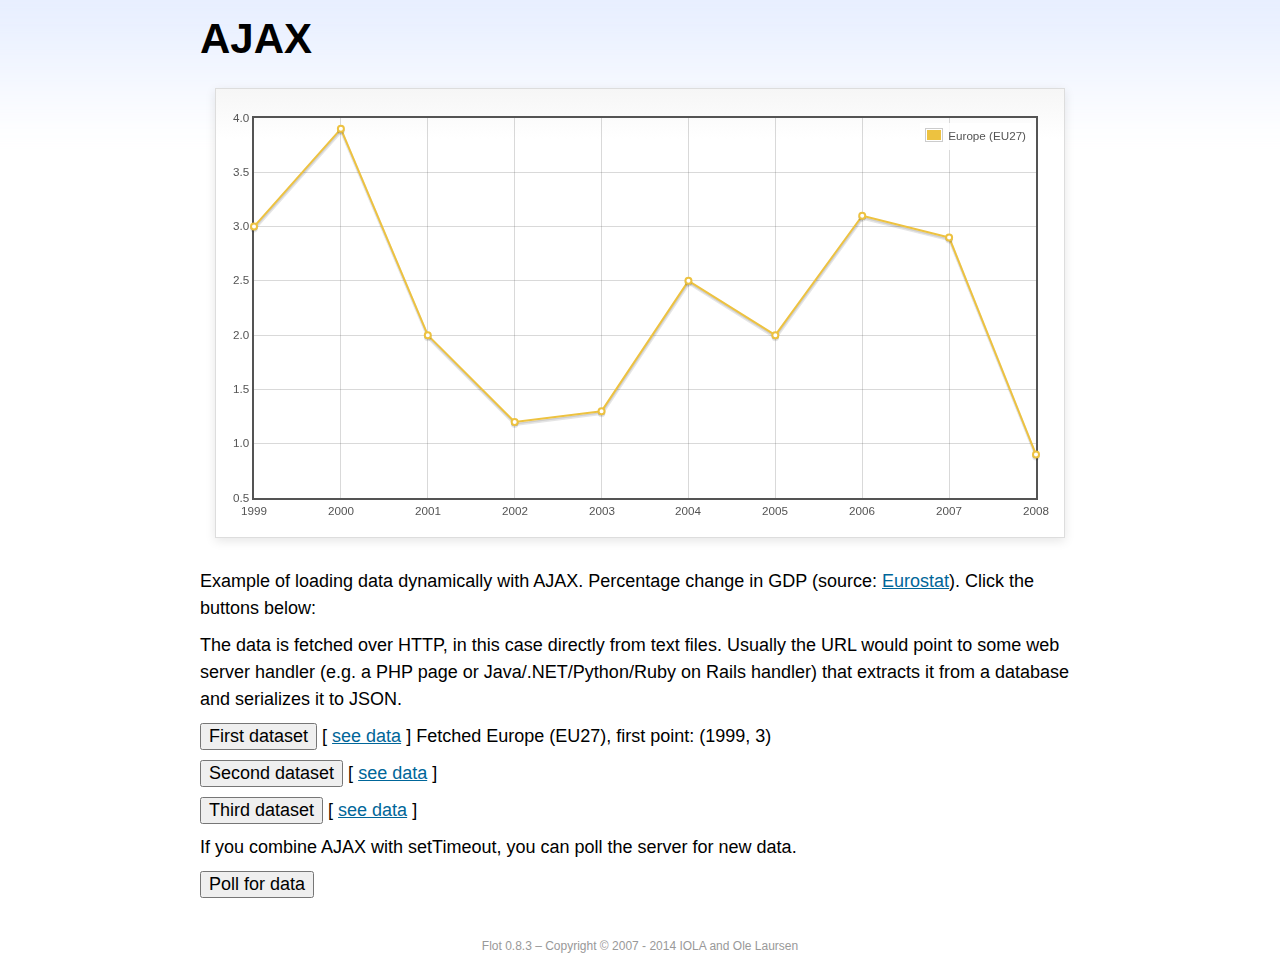
<file: admin/vendors/flot/examples/ajax/index.html>
<!DOCTYPE html PUBLIC "-//W3C//DTD HTML 4.01//EN" "http://www.w3.org/TR/html4/strict.dtd">
<html>
<head>
	<meta http-equiv="Content-Type" content="text/html; charset=utf-8">
	<title>Flot Examples: AJAX</title>
	<link href="../examples.css" rel="stylesheet" type="text/css">
	<!--[if lte IE 8]><script language="javascript" type="text/javascript" src="../../excanvas.min.js"></script><![endif]-->
	<script language="javascript" type="text/javascript" src="../../jquery.js"></script>
	<script language="javascript" type="text/javascript" src="../../jquery.flot.js"></script>
	<script type="text/javascript">

	$(function() {

		var options = {
			lines: {
				show: true
			},
			points: {
				show: true
			},
			xaxis: {
				tickDecimals: 0,
				tickSize: 1
			}
		};

		var data = [];

		$.plot("#placeholder", data, options);

		// Fetch one series, adding to what we already have

		var alreadyFetched = {};

		$("button.fetchSeries").click(function () {

			var button = $(this);

			// Find the URL in the link right next to us, then fetch the data

			var dataurl = button.siblings("a").attr("href");

			function onDataReceived(series) {

				// Extract the first coordinate pair; jQuery has parsed it, so
				// the data is now just an ordinary JavaScript object

				var firstcoordinate = "(" + series.data[0][0] + ", " + series.data[0][1] + ")";
				button.siblings("span").text("Fetched " + series.label + ", first point: " + firstcoordinate);

				// Push the new data onto our existing data array

				if (!alreadyFetched[series.label]) {
					alreadyFetched[series.label] = true;
					data.push(series);
				}

				$.plot("#placeholder", data, options);
			}

			$.ajax({
				url: dataurl,
				type: "GET",
				dataType: "json",
				success: onDataReceived
			});
		});

		// Initiate a recurring data update

		$("button.dataUpdate").click(function () {

			data = [];
			alreadyFetched = {};

			$.plot("#placeholder", data, options);

			var iteration = 0;

			function fetchData() {

				++iteration;

				function onDataReceived(series) {

					// Load all the data in one pass; if we only got partial
					// data we could merge it with what we already have.

					data = [ series ];
					$.plot("#placeholder", data, options);
				}

				// Normally we call the same URL - a script connected to a
				// database - but in this case we only have static example
				// files, so we need to modify the URL.

				$.ajax({
					url: "data-eu-gdp-growth-" + iteration + ".json",
					type: "GET",
					dataType: "json",
					success: onDataReceived
				});

				if (iteration < 5) {
					setTimeout(fetchData, 1000);
				} else {
					data = [];
					alreadyFetched = {};
				}
			}

			setTimeout(fetchData, 1000);
		});

		// Load the first series by default, so we don't have an empty plot

		$("button.fetchSeries:first").click();

		// Add the Flot version string to the footer

		$("#footer").prepend("Flot " + $.plot.version + " &ndash; ");
	});

	</script>
</head>
<body>

	<div id="header">
		<h2>AJAX</h2>
	</div>

	<div id="content">

		<div class="demo-container">
			<div id="placeholder" class="demo-placeholder"></div>
		</div>

		<p>Example of loading data dynamically with AJAX. Percentage change in GDP (source: <a href="http://epp.eurostat.ec.europa.eu/tgm/table.do?tab=table&init=1&plugin=1&language=en&pcode=tsieb020">Eurostat</a>). Click the buttons below:</p>

		<p>The data is fetched over HTTP, in this case directly from text files. Usually the URL would point to some web server handler (e.g. a PHP page or Java/.NET/Python/Ruby on Rails handler) that extracts it from a database and serializes it to JSON.</p>

		<p>
			<button class="fetchSeries">First dataset</button>
			[ <a href="data-eu-gdp-growth.json">see data</a> ]
			<span></span>
		</p>

		<p>
			<button class="fetchSeries">Second dataset</button>
			[ <a href="data-japan-gdp-growth.json">see data</a> ]
			<span></span>
		</p>

		<p>
			<button class="fetchSeries">Third dataset</button>
			[ <a href="data-usa-gdp-growth.json">see data</a> ]
			<span></span>
		</p>

		<p>If you combine AJAX with setTimeout, you can poll the server for new data.</p>

		<p>
			<button class="dataUpdate">Poll for data</button>
		</p>

	</div>

	<div id="footer">
		Copyright &copy; 2007 - 2014 IOLA and Ole Laursen
	</div>

</body>
</html>
</file>
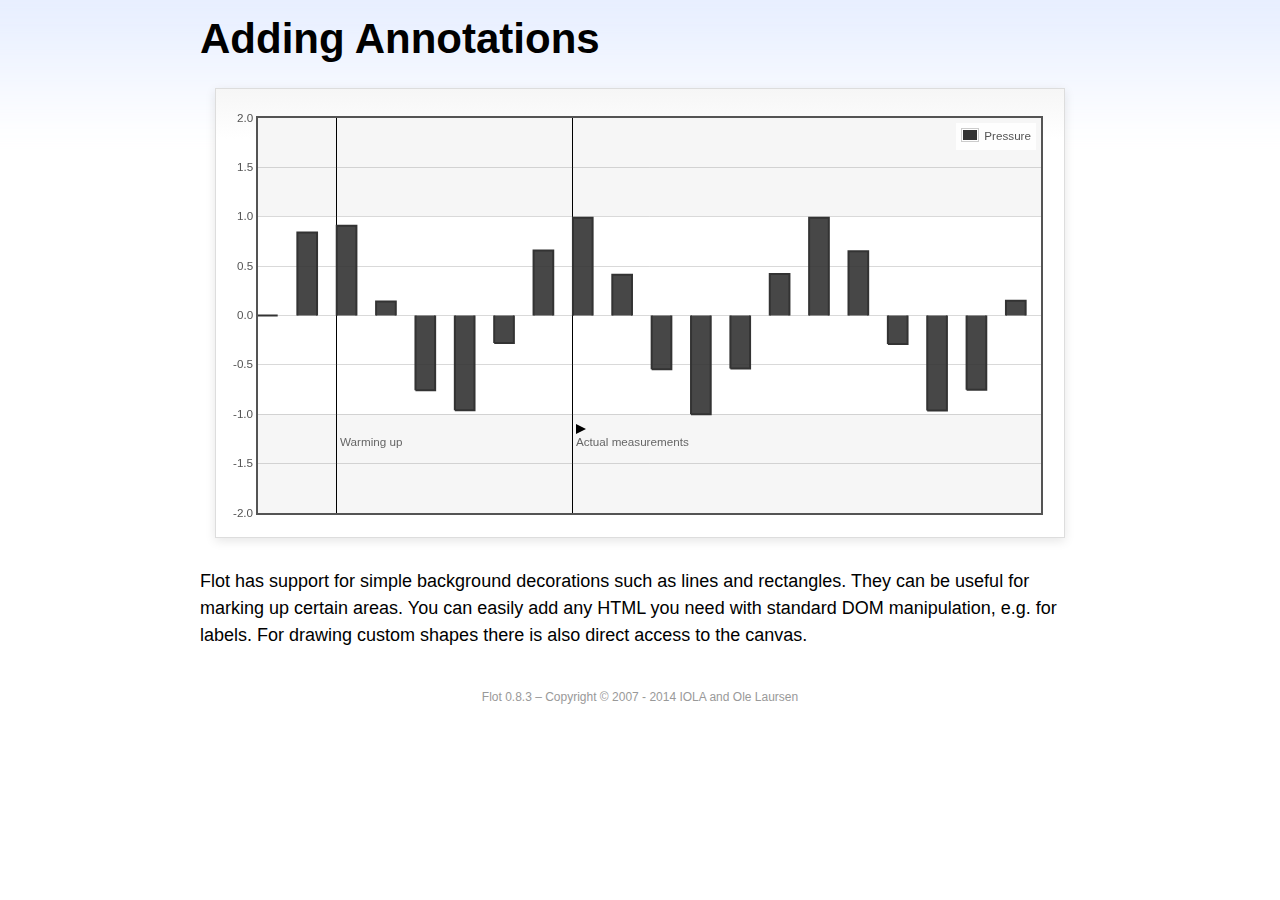
<file: admin/vendors/flot/examples/annotating/index.html>
<!DOCTYPE html PUBLIC "-//W3C//DTD HTML 4.01//EN" "http://www.w3.org/TR/html4/strict.dtd">
<html>
<head>
	<meta http-equiv="Content-Type" content="text/html; charset=utf-8">
	<title>Flot Examples: Adding Annotations</title>
	<link href="../examples.css" rel="stylesheet" type="text/css">
	<!--[if lte IE 8]><script language="javascript" type="text/javascript" src="../../excanvas.min.js"></script><![endif]-->
	<script language="javascript" type="text/javascript" src="../../jquery.js"></script>
	<script language="javascript" type="text/javascript" src="../../jquery.flot.js"></script>
	<script type="text/javascript">

	$(function() {

		var d1 = [];
		for (var i = 0; i < 20; ++i) {
			d1.push([i, Math.sin(i)]);
		}

		var data = [{ data: d1, label: "Pressure", color: "#333" }];

		var markings = [
			{ color: "#f6f6f6", yaxis: { from: 1 } },
			{ color: "#f6f6f6", yaxis: { to: -1 } },
			{ color: "#000", lineWidth: 1, xaxis: { from: 2, to: 2 } },
			{ color: "#000", lineWidth: 1, xaxis: { from: 8, to: 8 } }
		];

		var placeholder = $("#placeholder");

		var plot = $.plot(placeholder, data, {
			bars: { show: true, barWidth: 0.5, fill: 0.9 },
			xaxis: { ticks: [], autoscaleMargin: 0.02 },
			yaxis: { min: -2, max: 2 },
			grid: { markings: markings }
		});

		var o = plot.pointOffset({ x: 2, y: -1.2});

		// Append it to the placeholder that Flot already uses for positioning

		placeholder.append("<div style='position:absolute;left:" + (o.left + 4) + "px;top:" + o.top + "px;color:#666;font-size:smaller'>Warming up</div>");

		o = plot.pointOffset({ x: 8, y: -1.2});
		placeholder.append("<div style='position:absolute;left:" + (o.left + 4) + "px;top:" + o.top + "px;color:#666;font-size:smaller'>Actual measurements</div>");

		// Draw a little arrow on top of the last label to demonstrate canvas
		// drawing

		var ctx = plot.getCanvas().getContext("2d");
		ctx.beginPath();
		o.left += 4;
		ctx.moveTo(o.left, o.top);
		ctx.lineTo(o.left, o.top - 10);
		ctx.lineTo(o.left + 10, o.top - 5);
		ctx.lineTo(o.left, o.top);
		ctx.fillStyle = "#000";
		ctx.fill();

		// Add the Flot version string to the footer

		$("#footer").prepend("Flot " + $.plot.version + " &ndash; ");
	});

	</script>
</head>
<body>

	<div id="header">
		<h2>Adding Annotations</h2>
	</div>

	<div id="content">

		<div class="demo-container">
			<div id="placeholder" class="demo-placeholder"></div>
		</div>

		<p>Flot has support for simple background decorations such as lines and rectangles. They can be useful for marking up certain areas. You can easily add any HTML you need with standard DOM manipulation, e.g. for labels. For drawing custom shapes there is also direct access to the canvas.</p>

	</div>

	<div id="footer">
		Copyright &copy; 2007 - 2014 IOLA and Ole Laursen
	</div>

</body>
</html>
</file>
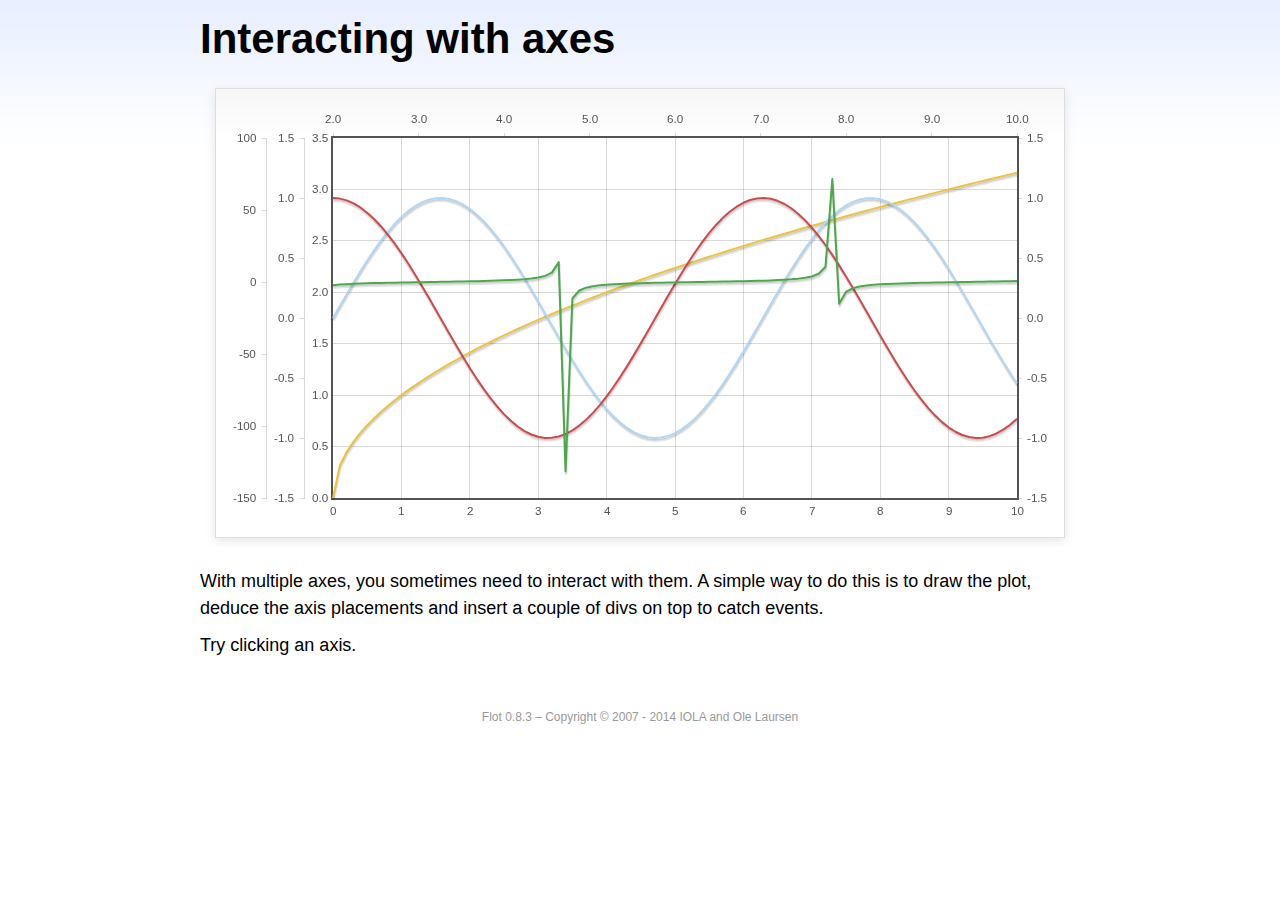
<file: admin/vendors/flot/examples/axes-interacting/index.html>
<!DOCTYPE html PUBLIC "-//W3C//DTD HTML 4.01//EN" "http://www.w3.org/TR/html4/strict.dtd">
<html>
<head>
	<meta http-equiv="Content-Type" content="text/html; charset=utf-8">
	<title>Flot Examples: Interacting with axes</title>
	<link href="../examples.css" rel="stylesheet" type="text/css">
	<!--[if lte IE 8]><script language="javascript" type="text/javascript" src="../../excanvas.min.js"></script><![endif]-->
	<script language="javascript" type="text/javascript" src="../../jquery.js"></script>
	<script language="javascript" type="text/javascript" src="../../jquery.flot.js"></script>
	<script type="text/javascript">

	$(function() {

		function generate(start, end, fn) {
			var res = [];
			for (var i = 0; i <= 100; ++i) {
				var x = start + i / 100 * (end - start);
				res.push([x, fn(x)]);
			}
			return res;
		}

		var data = [
			{ data: generate(0, 10, function (x) { return Math.sqrt(x);}), xaxis: 1, yaxis:1 },
			{ data: generate(0, 10, function (x) { return Math.sin(x);}), xaxis: 1, yaxis:2 },
			{ data: generate(0, 10, function (x) { return Math.cos(x);}), xaxis: 1, yaxis:3 },
			{ data: generate(2, 10, function (x) { return Math.tan(x);}), xaxis: 2, yaxis: 4 }
		];

		var plot = $.plot("#placeholder", data, {
			xaxes: [
				{ position: 'bottom' },
				{ position: 'top'}
			],
			yaxes: [
				{ position: 'left' },
				{ position: 'left' },
				{ position: 'right' },
				{ position: 'left' }
			]
		});

		// Create a div for each axis

		$.each(plot.getAxes(), function (i, axis) {
			if (!axis.show)
				return;

			var box = axis.box;

			$("<div class='axisTarget' style='position:absolute; left:" + box.left + "px; top:" + box.top + "px; width:" + box.width +  "px; height:" + box.height + "px'></div>")
				.data("axis.direction", axis.direction)
				.data("axis.n", axis.n)
				.css({ backgroundColor: "#f00", opacity: 0, cursor: "pointer" })
				.appendTo(plot.getPlaceholder())
				.hover(
					function () { $(this).css({ opacity: 0.10 }) },
					function () { $(this).css({ opacity: 0 }) }
				)
				.click(function () {
					$("#click").text("You clicked the " + axis.direction + axis.n + "axis!")
				});
		});

		// Add the Flot version string to the footer

		$("#footer").prepend("Flot " + $.plot.version + " &ndash; ");
	});

	</script>
</head>
<body>

	<div id="header">
		<h2>Interacting with axes</h2>
	</div>

	<div id="content">

		<div class="demo-container">
			<div id="placeholder" class="demo-placeholder"></div>
		</div>

		<p>With multiple axes, you sometimes need to interact with them. A simple way to do this is to draw the plot, deduce the axis placements and insert a couple of divs on top to catch events.</p>

		<p>Try clicking an axis.</p>

		<p id="click"></p>

	</div>

	<div id="footer">
		Copyright &copy; 2007 - 2014 IOLA and Ole Laursen
	</div>

</body>
</html>
</file>
<file: assets/css/responsive.css>
/* Medium Layout: 1280px. 

Checking Size: 1000px
*/

@media only screen and (min-width: 992px) and (max-width: 1200px){
    .container{
        width: 970px;
    }
    .menu ul li a:hover {
        color: rgb(188, 8, 50);
    }
    .banner-area {
	padding: 257px 0;
	height: auto;
}
    .banner-info {
        flex-basis: 61%;
    }
    .banner-info h1, .same-banner h1 {
        font-size: 40px;
    }
    .banner-contact {
        flex-basis: 37%;
    }
    .about-info {
        flex-basis: 475px;
    }
    .about-info p {
        font-size: 17px;
    }
    .about-img {
        flex-basis: 480px;
    }
    .single-img {
        flex-basis: 242px;
    }
    .single-images {
        flex-basis: 237px;
    }
    .single-facilities {
        flex-basis: 310px;
    }
    .link a {
        margin-left: 97px;
    }
    .instructor {
        margin: 66px 0 0;
    }
    .single-instructor {
        flex-basis: 311px;
    }
    .review {
        flex-basis: 750px;
    }
    .foot-outer ul {
        margin: 0 335px;
    }
    .footer-main {
        margin: 40px 27px;
    }
    .main {
        margin-left: 0;
    }
    /* About Area */
    .main-about {
        flex-basis: 645px;
    }
    .single-about {
        flex-basis: 300px;
    }
    .main-about-img {
        flex-basis: 306px;
    }
    /* Contact Area */
    .contact-form {
        flex-basis: 595px;
    }
    .contact-text input {
        width: 264px;
    }
    .contact-info {
        flex-basis: 345px;
    }
    .section {
        height: 2px;
    }
    .login-banner{
        width: 43%;
        margin-left: 530px;
    }
    .reg-banner {
        width: 45%;
        margin-left: 520px;
    }
    /* Instructor Profile */
    .instructor-info h3 {
        padding-bottom: 45px;
    }
    .single-image {
        flex-basis: 400px;
    }
    .profile-info {
        padding: 20px 10px;
    }
    .prof-address ul li a {
        font-size: 15px;
    }
    .prof-link {
        margin: 5px 130px;
    }
    .prof-edu {
        flex-basis: 545px;
    }
}

/* Tablet Layout: 768px. 

Checking Size: 800px
*/

@media only screen and (min-width: 768px) and (max-width: 991px){
    .container{
        width: 750px;
    }
    .header-left ul li {
        margin-right: 25px;
    }
    .header-left ul li a {
        font-size: 16px;
    }
    .logo a {
        font-size: 33px;
    }
    .menu {
        margin: 0 0 0 0;
    }
    .menu ul li {
        margin-left: 28px;
    }
    .menu ul li a {
        font-size: 15px;
    }
    .menu ul li a:hover {
        color: rgb(188, 8, 50);
    }
    .enroll {
        padding: 7px 25px;
    }
    .search input {
        width: 180px;
        height: 41px;
    }
    .search a {
        padding: 8px 17px;
    }
    .banner-area {
        padding: 190px 0;
        height: auto;
    }
    .same-banner h1 {
        font-size: 47px;
    }
    .same-banner p {
        font-size: 17px;
        line-height: 25px;
    }
    .banner {
        padding-top: 65px;
        flex-direction: column;
    }
    .banner-info {
        flex-basis: 100%;
    }
    .banner-contact {
        flex-basis: 100%;
        margin-top: 44px;
    }
    .about-info {
        flex-basis: 100%;
    }
    .about-img {
        flex-basis: 755px;
        margin-top: 49px;
    }
    .single-img {
        flex-basis: 379px;
    }
    .single-images {
        flex-basis: 370px;
    }
    .single-facilities p {
        font-size: 16px;
        padding: 7px;
    }
    .link a {
        margin-left: 62px;
    }
    .about-info a{
        padding: 8px 25px;
        font-size: 16px;
    }
    .single-facilities {
        flex-basis: 100%;
        margin-bottom: 35px;
    }
    .link a {
        margin-left: 320px;
        padding: 12px 35px;
    }
    .instructor {
        margin: 67px 0 0;
    }
    .single-instructor {
        flex-basis: 244px;
    }
    .info h1 {
        font-size: 20px;
    }
    .info span {
        font-size: 14px;
    }
    .blog-info h1 {
        font-size: 40px;
    }
    .review {
        flex-basis: 530px;
    }
    .foot-outer ul {
        margin: 0px 230px;
    }
    .main {
        margin-left: 0;
    }
    .main-about {
        flex-basis: 100%;
    }
    .single-about {
        flex-basis: 360px;
    }
    .main-about-img {
        flex-basis: 100%;
    }
    .contact-form {
        flex-basis: 100%;
    }
    .contact-text input {
        width: 341px;
    }
    .contact-info {
        flex-basis: 100%;
    }
    .single-contact {
        padding: 10px 19px;
    }
    .section {
        height: 2px;
    }
    .login-banner {
        width: 50%;
        margin-left: 370px;
    }
    .reg-banner {
        width: 60%;
        margin-left: 300px;
    }
    .single-image {
        flex-basis: 100%;
    }
    .prof-edu {
        flex-basis: 100%;
        margin-top: 35px;
    }
    
}

/* Mobile Layout: 350px

Checking Size: 400px
*/
@media only screen and (max-width: 767px){
    .container{
        width: 350px;
    }
    .header-left ul {
        margin-left: 109px;
        flex-direction: column;
    }
    .header {
        flex-direction: column;
    }
    .logo a {
        font-size: 50px;
    }
    .menu {
        margin: 0 0 0 0;
        flex-direction: column;
    }
    .menu ul {
        flex-direction: column;
    }
    .menu ul li {
        /* margin-left: 45px; */
        margin-top: 20px;
    }
    .menu ul li a {
        font-size: 18px;
    }
    .menu ul li a:hover {
        color: rgb(188, 8, 50);
    }
    .enroll {
        /* margin-left: 30px; */
        margin-top: 40px;
    }
    .search {
        margin-top: 40px;
    }
    .search input {
        width: 194px;
    }
    .banner-area {
        height: auto;
    }
    .common-banner {
        padding: 230px 0;
    }
    .same-banner {
        margin-top: 253px;
    }
    .same-banner h1 {
        font-size: 43px;
    }
    .same-banner p {
        font-size: 15px;
        line-height: 23px;
    }
    .banner {
        padding-top: 288px;
        flex-direction: column;
    }
    .banner-info {
        flex-basis: 100%;
    }
    .banner-contact {
        flex-basis: 100%;
        margin-top: 47px;
    }
    .about-info {
        flex-basis: 100%;
    }
    .about-img {
        flex-basis: 100%;
        margin-top: 36px;
    }
    .single-img {
        flex-basis: 177px;
    }
    .single-images {
        flex-basis: 173px;
    }
    .courses {
        flex-direction: column;
    }
    .single-facilities {
        flex-basis: 100%;
        margin-bottom: 26px;
    }
    .link a {
        margin-left: 128px;
    }
    .instructor {
        margin: 67px 0 0;
        flex-direction: column;
    }
    .single-instructor {
        flex-basis: 100%;
        margin-bottom: 26px;
    }
    .blog-info h1 {
        font-size: 43px;
    }
    .single-blog {
        margin: 38px 0;
        flex-direction: column;
    }
    .blog-img {
        flex-basis: 100%;
    }
    .blog-img img {
        margin-bottom: 17px;
    }
    .review {
        flex-basis: 100%;
    }
    .review h2 {
        text-align: center;
    }
    .review p {
        text-align: center;
    }
    .foot-outer ul {
        margin: 0px 4px;
        padding-top: 29px;
    }
    .footer-main {
        flex-direction: column;
    }
    .main {
        flex-basis: 100%;
        margin-left: 0;
    }
    .policy {
        flex-basis: 100%;
    }
    .policy ul li {
        margin-left: 18px;
        margin-top: 22px;
    }
    .about-content {
        flex-direction: column;
    }
    .single-about {
        flex-basis: 100%;
        margin-bottom: 30px;
    }
    .main-about-img {
        flex-basis: 100%;
    }
    .contact {
        flex-direction: column;
    }
    .contact-form {
        flex-basis: 100%;
    }
    .contact-text input {
        width: 100%;
    }
    .contact-text input[type="email"] {
        margin-left: 0;
        margin-top: 24px;
    }
    .section {
        height: 2px;
    }
    .single-pro {
        margin-top: 65px;
    }
    .single-pro input {
        width: 100%;
    }
    .login-banner{
        width: 100%;
        margin-left: 0;
        margin-top: 350px;
    }
    .reg-banner {
        width: 100%;
        margin-left: 0px;
        margin-top: 310px;
    }
}

/* Wide Mobile Layout: 480px. */

@media only screen and (min-width: 480px) and (max-width: 767px){
    .container{
        width: 450px;
    }

}
</file>
<file: admin/vendors/flot/examples/examples.css>
* {	padding: 0; margin: 0; vertical-align: top; }

body {
	background: url(background.png) repeat-x;
	font: 18px/1.5em "proxima-nova", Helvetica, Arial, sans-serif;
}

a {	color: #069; }
a:hover { color: #28b; }

h2 {
	margin-top: 15px;
	font: normal 32px "omnes-pro", Helvetica, Arial, sans-serif;
}

h3 {
	margin-left: 30px;
	font: normal 26px "omnes-pro", Helvetica, Arial, sans-serif;
	color: #666;
}

p {
	margin-top: 10px;
}

button {
	font-size: 18px;
	padding: 1px 7px;
}

input {
	font-size: 18px;
}

input[type=checkbox] {
	margin: 7px;
}

#header {
	position: relative;
	width: 900px;
	margin: auto;
}

#header h2 {
	margin-left: 10px;
	vertical-align: middle;
	font-size: 42px;
	font-weight: bold;
	text-decoration: none;
	color: #000;
}

#content {
	width: 880px;
	margin: 0 auto;
	padding: 10px;
}

#footer {
	margin-top: 25px;
	margin-bottom: 10px;
	text-align: center;
	font-size: 12px;
	color: #999;
}

.demo-container {
	box-sizing: border-box;
	width: 850px;
	height: 450px;
	padding: 20px 15px 15px 15px;
	margin: 15px auto 30px auto;
	border: 1px solid #ddd;
	background: #fff;
	background: linear-gradient(#f6f6f6 0, #fff 50px);
	background: -o-linear-gradient(#f6f6f6 0, #fff 50px);
	background: -ms-linear-gradient(#f6f6f6 0, #fff 50px);
	background: -moz-linear-gradient(#f6f6f6 0, #fff 50px);
	background: -webkit-linear-gradient(#f6f6f6 0, #fff 50px);
	box-shadow: 0 3px 10px rgba(0,0,0,0.15);
	-o-box-shadow: 0 3px 10px rgba(0,0,0,0.1);
	-ms-box-shadow: 0 3px 10px rgba(0,0,0,0.1);
	-moz-box-shadow: 0 3px 10px rgba(0,0,0,0.1);
	-webkit-box-shadow: 0 3px 10px rgba(0,0,0,0.1);
}

.demo-placeholder {
	width: 100%;
	height: 100%;
	font-size: 14px;
	line-height: 1.2em;
}

.legend table {
	border-spacing: 5px;
}
</file>
<file: admin/vendors/gmaps/test/lib/jasmine.css>
body { background-color: #eeeeee; padding: 0; margin: 5px; overflow-y: scroll; }

#HTMLReporter { font-size: 11px; font-family: Monaco, "Lucida Console", monospace; line-height: 14px; color: #333333; }
#HTMLReporter a { text-decoration: none; }
#HTMLReporter a:hover { text-decoration: underline; }
#HTMLReporter p, #HTMLReporter h1, #HTMLReporter h2, #HTMLReporter h3, #HTMLReporter h4, #HTMLReporter h5, #HTMLReporter h6 { margin: 0; line-height: 14px; }
#HTMLReporter .banner, #HTMLReporter .symbolSummary, #HTMLReporter .summary, #HTMLReporter .resultMessage, #HTMLReporter .specDetail .description, #HTMLReporter .alert .bar, #HTMLReporter .stackTrace { padding-left: 9px; padding-right: 9px; }
#HTMLReporter #jasmine_content { position: fixed; right: 100%; }
#HTMLReporter .version { color: #aaaaaa; }
#HTMLReporter .banner { margin-top: 14px; }
#HTMLReporter .duration { color: #aaaaaa; float: right; }
#HTMLReporter .symbolSummary { overflow: hidden; *zoom: 1; margin: 14px 0; }
#HTMLReporter .symbolSummary li { display: block; float: left; height: 7px; width: 14px; margin-bottom: 7px; font-size: 16px; }
#HTMLReporter .symbolSummary li.passed { font-size: 14px; }
#HTMLReporter .symbolSummary li.passed:before { color: #5e7d00; content: "\02022"; }
#HTMLReporter .symbolSummary li.failed { line-height: 9px; }
#HTMLReporter .symbolSummary li.failed:before { color: #b03911; content: "x"; font-weight: bold; margin-left: -1px; }
#HTMLReporter .symbolSummary li.skipped { font-size: 14px; }
#HTMLReporter .symbolSummary li.skipped:before { color: #bababa; content: "\02022"; }
#HTMLReporter .symbolSummary li.pending { line-height: 11px; }
#HTMLReporter .symbolSummary li.pending:before { color: #aaaaaa; content: "-"; }
#HTMLReporter .exceptions { color: #fff; float: right; margin-top: 5px; margin-right: 5px; }
#HTMLReporter .bar { line-height: 28px; font-size: 14px; display: block; color: #eee; }
#HTMLReporter .runningAlert { background-color: #666666; }
#HTMLReporter .skippedAlert { background-color: #aaaaaa; }
#HTMLReporter .skippedAlert:first-child { background-color: #333333; }
#HTMLReporter .skippedAlert:hover { text-decoration: none; color: white; text-decoration: underline; }
#HTMLReporter .passingAlert { background-color: #a6b779; }
#HTMLReporter .passingAlert:first-child { background-color: #5e7d00; }
#HTMLReporter .failingAlert { background-color: #cf867e; }
#HTMLReporter .failingAlert:first-child { background-color: #b03911; }
#HTMLReporter .results { margin-top: 14px; }
#HTMLReporter #details { display: none; }
#HTMLReporter .resultsMenu, #HTMLReporter .resultsMenu a { background-color: #fff; color: #333333; }
#HTMLReporter.showDetails .summaryMenuItem { font-weight: normal; text-decoration: inherit; }
#HTMLReporter.showDetails .summaryMenuItem:hover { text-decoration: underline; }
#HTMLReporter.showDetails .detailsMenuItem { font-weight: bold; text-decoration: underline; }
#HTMLReporter.showDetails .summary { display: none; }
#HTMLReporter.showDetails #details { display: block; }
#HTMLReporter .summaryMenuItem { font-weight: bold; text-decoration: underline; }
#HTMLReporter .summary { margin-top: 14px; }
#HTMLReporter .summary .suite .suite, #HTMLReporter .summary .specSummary { margin-left: 14px; }
#HTMLReporter .summary .specSummary.passed a { color: #5e7d00; }
#HTMLReporter .summary .specSummary.failed a { color: #b03911; }
#HTMLReporter .description + .suite { margin-top: 0; }
#HTMLReporter .suite { margin-top: 14px; }
#HTMLReporter .suite a { color: #333333; }
#HTMLReporter #details .specDetail { margin-bottom: 28px; }
#HTMLReporter #details .specDetail .description { display: block; color: white; background-color: #b03911; }
#HTMLReporter .resultMessage { padding-top: 14px; color: #333333; }
#HTMLReporter .resultMessage span.result { display: block; }
#HTMLReporter .stackTrace { margin: 5px 0 0 0; max-height: 224px; overflow: auto; line-height: 18px; color: #666666; border: 1px solid #ddd; background: white; white-space: pre; }

#TrivialReporter { padding: 8px 13px; position: absolute; top: 0; bottom: 0; left: 0; right: 0; overflow-y: scroll; background-color: white; font-family: "Helvetica Neue Light", "Lucida Grande", "Calibri", "Arial", sans-serif; /*.resultMessage {*/ /*white-space: pre;*/ /*}*/ }
#TrivialReporter a:visited, #TrivialReporter a { color: #303; }
#TrivialReporter a:hover, #TrivialReporter a:active { color: blue; }
#TrivialReporter .run_spec { float: right; padding-right: 5px; font-size: .8em; text-decoration: none; }
#TrivialReporter .banner { color: #303; background-color: #fef; padding: 5px; }
#TrivialReporter .logo { float: left; font-size: 1.1em; padding-left: 5px; }
#TrivialReporter .logo .version { font-size: .6em; padding-left: 1em; }
#TrivialReporter .runner.running { background-color: yellow; }
#TrivialReporter .options { text-align: right; font-size: .8em; }
#TrivialReporter .suite { border: 1px outset gray; margin: 5px 0; padding-left: 1em; }
#TrivialReporter .suite .suite { margin: 5px; }
#TrivialReporter .suite.passed { background-color: #dfd; }
#TrivialReporter .suite.failed { background-color: #fdd; }
#TrivialReporter .spec { margin: 5px; padding-left: 1em; clear: both; }
#TrivialReporter .spec.failed, #TrivialReporter .spec.passed, #TrivialReporter .spec.skipped { padding-bottom: 5px; border: 1px solid gray; }
#TrivialReporter .spec.failed { background-color: #fbb; border-color: red; }
#TrivialReporter .spec.passed { background-color: #bfb; border-color: green; }
#TrivialReporter .spec.skipped { background-color: #bbb; }
#TrivialReporter .messages { border-left: 1px dashed gray; padding-left: 1em; padding-right: 1em; }
#TrivialReporter .passed { background-color: #cfc; display: none; }
#TrivialReporter .failed { background-color: #fbb; }
#TrivialReporter .skipped { color: #777; background-color: #eee; display: none; }
#TrivialReporter .resultMessage span.result { display: block; line-height: 2em; color: black; }
#TrivialReporter .resultMessage .mismatch { color: black; }
#TrivialReporter .stackTrace { white-space: pre; font-size: .8em; margin-left: 10px; max-height: 5em; overflow: auto; border: 1px inset red; padding: 1em; background: #eef; }
#TrivialReporter .finished-at { padding-left: 1em; font-size: .6em; }
#TrivialReporter.show-passed .passed, #TrivialReporter.show-skipped .skipped { display: block; }
#TrivialReporter #jasmine_content { position: fixed; right: 100%; }
#TrivialReporter .runner { border: 1px solid gray; display: block; margin: 5px 0; padding: 2px 0 2px 10px; }
</file>
<file: admin/vendors/gmaps/test/style.css>
body {
font-family: sans-serif;
}

h1, h2, h3, h4, h5, h6 {
  margin: 0;
  font-weight: lighter;
  text-transform: lowercase;
  font-variant: small-caps;
}

.map,
.panorama {
  width: 100%;
  height: 100px;
}

.with-columns {
  display: block;
  width: 100%;
  overflow: hidden;
}

.with-columns .map,
.with-columns .panorama {
  display: block;
  width: 50%;
  height: 150px;
  float: left;
}
</file>
<file: assets/css/style.css>
/*
    Template Name: ABC Learning Management
    Author ----  
    Description: 
    Version: 1.0

    Index
    ====
    01. Reset CSS
    02. Header Top Area
    03. Header Area
    04. Banner Area
    05. About Area
    06. facilities Area
    07. Instructor Area
    08. Blogs Area
    09. Footer Area
    10. About Area
    11. Login Banner
    12. Instructor Area
    13. Contact Area
    14. Map Area
    15. Registration Area
    16. Student Profile Area
    17. Wishlist Area
*/

/* 01. Reset CSS */
*{
    margin: 0;
    padding: 0;
    box-sizing: border-box;
    scroll-behavior: smooth;
}
@import url('https://fonts.googleapis.com/css2?family=Great+Vibes&family=Lexend:wght@100;200;300;400;500;700&family=Montserrat:ital,wght@0,100;0,200;0,300;0,400;0,500;1,100&family=Poppins:ital,wght@0,100;0,200;0,300;0,400;0,500;0,600;0,700;0,800;0,900;1,200&family=Roboto+Condensed:ital,wght@0,300;0,400;0,700;1,400&display=swap');
body{
    font-family: 'Poppins', sans-serif;
}
ul{
    list-style: none;
}
a{
    text-decoration: none;
    cursor: pointer;
}
img{
    max-width: 100%;
    vertical-align: middle;
}
.pt-80{
    padding-top: 80px;
}
.pb-80{
    padding-bottom: 80px;
}
.container{
    width: 1170px;
    margin: 0 auto;
}
.common-banner {
	position: relative;
	background-position: center;
	background-size: cover;
	z-index: 2;
	padding: 230px 0;
}
/* 02. Header Top Area */
.header-top-area {
    padding: 15px;
}
.header-left {}
.header-left ul {
    display: flex;
    flex-flow: row wrap;
    margin: 0;
}
.header-left ul li {
    margin-right: 46px;
}
.header-left ul li a {
    font-size: 18px;
    text-transform: capitalize;
    color: rgb(0, 0, 67);
    font-weight: 600;
    transition: .3s;
}
.header-left ul li a:hover{
    color: rgb(188, 8, 50);
}
.header-left ul li a i {
    width: 30px;
    height: 30px;
    line-height: 30px;
    text-align: center;
    font-size: 16px;
}

/* 03. Header Area */
.header-area {
    padding-top: 20px;
    position: absolute;
    z-index: 3;
    left: 0;
    right: 0;
}
.header {
    display: flex;
    flex-flow: row wrap;
    justify-content: space-between;
    margin: 0;
    align-items: center;
}
.logo{}
.logo a {
    font-size: 35px;
    color: white;
    font-weight: 700;
}
.menu {
    display: flex;
    flex-flow: row wrap;
    margin: 0 0 0 45px;
    align-items: center;
}
.menu ul{
    display: flex;
    flex-flow: row wrap;
}
.menu ul li {
    margin-left: 45px;
}
.menu ul li a{
    font-size: 16px;
    text-transform: capitalize;
    color: white;
    font-weight: 700;
    transition: .3s;
}
.menu ul li a:hover{
    color: rgb(188, 8, 50);
}
.booking {
    margin-left: 30px;
    border: 1px solid transparent;
    padding: 10px 43px;
    background-color: rgb(0, 0, 67);
    border-radius: 5px;
    transition: .7s;
}
.booking a {
    color: white;
    font-size: 16px;
    text-transform: capitalize;
    font-weight: 600;
}
.booking:hover{
    background-color: rgb(188, 8, 50);
}


.search {
    display: flex;
    flex-flow: row wrap;
    margin: 0;
    align-items: center;
}
.search input {
    width: 230px;
    height: 43px;
    padding-left: 10px;
    font-size: 17px;
    text-transform: capitalize;
    border: 1px solid rgb(0, 0, 67);
    border-right: none;
}
.search a i {
	border: 1px solid rgb(0, 0, 67);
	transition: .7s;
	color: white;
	border-left: none;
	width: 44px;
	height: 44px;
	line-height: 44px;
	text-align: center;
	background: rgb(0, 0, 67);
}
.search a:hover{
    border-color: rgb(188, 8, 50);
}

/* 04. Banner Area */
.banner-area {
    position: relative;
    background-position: center;
    background-size: cover;
    z-index: 2;
    padding: 190px 0;
	height:120vh;
}
.banner-area::after{
    content: "";
    position: absolute;
    width: 100%;
    height: 100%;
    top: 0;
    left: 0;
    background-color: rgb(22, 22, 22);
    z-index: -2;
    opacity: .4;
}
.banner {
    color: white;
    display: flex;
    flex-flow: row wrap;
    justify-content: space-between;
    align-items: center;
    margin: 0;
    padding-top: 80px;
}
.banner-info {
    flex-basis: 60%;
}
.banner-info h1, .same-banner h1{
    font-size: 45px;
    text-transform: capitalize;
}
.banner-info span, .same-banner span{
    display: block;
    color: rgb(188, 8, 50);
    line-height: 53px;
}
.banner-info p, .same-banner p{
    padding-top: 10px;
    font-size: 18px;
    line-height: 26px;
    text-transform: capitalize;
}
.banner-contact {
    flex-basis: 30%;
    border: 1px solid white;
    padding: 20px;
    background: white;
}
.banner-contact h1 {
    font-size: 30px;
    text-align: center;
    text-transform: capitalize;
    padding-bottom: 13px;
    color: black;
}
.banner-contact form{}
.banner-contact input {
    width: 100%;
    height: 40px;
    margin-top: 10px;
    font-size: 13px;
    font-size: 16px;
    padding-left: 10px;
}
.banner-contact textarea {
    width: 100%;
    height: 70px;
    margin-top: 12px;
    font-size: 16px;
    padding-left: 10px;
    padding-top: 10px;
}
.banner-contact input[type="submit"] {
    font-size: 19px;
    text-transform: uppercase;
    color: white;
    border-color: rgb(0, 0, 67);
    background-color: rgb(5, 13, 240);
    border-radius: 5px;
    transition: .3s;
}
.banner-contact input[type="submit"]:hover{
    color: white;
    border-color: rgb(188, 8, 50);
    background-color: rgb(188, 8, 50);
}
.same-banner {
    color: white;
}

/* 05. About Area */
.about-area {}
.about{
    display: flex;
    flex-flow: row wrap;
    justify-content: space-between;
    align-items: center;
}
.about-info{
    flex-basis: 550px;
}
.about-info span {
    font-size: 18px;
    text-transform: capitalize;
    font-weight: 600;
    color: rgb(188, 8, 50);
}
.about-info h1{
    font-size: 40px;
    line-height: 48px;
    text-transform: capitalize;
    padding-top: 10px;
}
.about-info p{
    padding-top: 10px;
    font-size: 18px;
    line-height: 26px;
    color: black;
    padding-bottom: 25px;
}
.about-info a,.link a{
    border: 1px solid transparent;
    background-color: rgb(0, 0, 67);
    color: white;
    padding: 12px 30px;
    border-radius: 5px;
    text-transform: capitalize;
    font-size: 18px;
    transition: .3s;
}
.about-info a:hover{
    background-color: rgb(188, 8, 50);
}
.about-img {
    display: flex;
    flex-flow: row wrap;
    flex-basis: 557px;
}
.single-img {
    flex-basis: 600px;
}
.single-img img {
    width: 100%;
}
.single-images {
    flex-basis: 275px;
}
.single-images img{
    width: 100%;
}

/* 06. facilities Area */
.facilities-area {
    background-color: rgb(246 246 246);
}
.facilities-info {
    position: relative;
}
.facilities-info:before , .wish-info::before, .section-title:before, .customar-info:before, .contact-title:before{
    position: absolute;
    content: "";
    background-color: rgb(188, 8, 50);
    width: 127px;
    border: 1px solid transparent;
    height: 1px;
    top: 50%;
    left: 50%;
    transform: translate(-50%, -50%);
}
.facilities-info:after , .wish-info::after, .section-title:after, .customar-info:after, .contact-title:after{
    content: "";
    position: absolute;
    width: 15px;
    border: 1px solid black;
    height: 15px;
    background: rgb(0, 0, 67);
    top: 50%;
    left: 50%;
    transform: translate(-50%, -50%) rotate(45deg);
}
.facilities-info h3 {
    color: black;
    font-size: 35px;
    text-align: center;
    text-transform: capitalize;
    padding-bottom: 120px;
}
.facilities{
    display: flex;
    flex-flow: row wrap;
    justify-content: space-between;
    margin: 0;
}
.single-facilities {
    flex-basis: 365px;
    border: 1px solid transparent;
    background-color: white;
    padding-bottom: 25px;
    border-radius: 5px;
}
.single-facilities h1 {
    color: black;
    text-transform: uppercase;
    font-size: 22px;
    text-align: center;
    padding: 33px 0 12px;
}
.single-facilities h4{
    text-align: center;
    padding-bottom: 13px;
}
.single-facilities h4 a {
    color: rgb(188, 8, 50);
    font-size: 40px;
}
.single-facilities img {
    width: 100%;
}
.single-facilities p {
    color: black;
    font-size: 16px;
    padding: 15px;
    text-align: justify;
    font-weight: 200;
    line-height: 23px;
}
.link {
    margin-top: 13px;
}
.link a {
    margin-left: 132px;
    transition: .3s;
}
.link a:hover{
    background-color: rgb(188, 8, 50);
} 

/* 07. Instructor Area */
.instructors-area{}
.instructors-info {
    margin-bottom: 35px;
    position: relative;
}
.instructors-info h2 {
    text-align: center;
    font-size: 20px;
    padding-bottom: 10px;
    text-transform: capitalize;
    color: rgb(188, 8, 50);
}
.instructors-info h4 {
    text-align: center;
    font-size: 40px;
    text-transform: capitalize;
    padding-bottom: 40px;
}
.instructors-info:before, .blog-info:before  {
    position: absolute;
    content: "";
    background-color: rgb(188, 8, 50);
    width: 127px;
    border: 1px solid transparent;
    height: 1px;
    left: 50%;
    top: 100%;
    transform: translate(-50%, -50%);
}
.instructors-info:after, .blog-info:after {
    content: "";
    position: absolute;
    width: 15px;
    border: 1px solid black;
    height: 15px;
    background: rgb(0, 0, 67);
    top: 100%;
    left: 50%;
    transform: translate(-50%, -50%) rotate(45deg);
}
.instructor {
    display: flex;
    flex-flow: row wrap;
    justify-content: space-between;
    margin: 67px 126px 0;
}
.single-instructor{
    position: relative;
    overflow: hidden;
    flex-basis: 285px;
    transition: .5s;
    /*border: 2px solid transparent;*/
    border-radius: 5px;
}
.single-instructor::before{
    content: "";
    position: absolute;
    width: 100%;
    height: 100%;
    background-color: rgb(0, 0, 67);
    z-index: 2;
    opacity: .5;
    transition: .8s;
}
.single-instructor:hover::before{
    transform: translate(100%);
}
/*.single-instructor:hover{
    border-color: rgb(0, 0, 67);
}*/
.single-instructor a{}
.single-instructor a img{
    width: 100%;
}
.info {
    content: "";
    position: absolute;
    width: 100%;
    height: 100%;
    background-color: rgb(0, 0, 67);
    left: 0;
    bottom: 0;
    padding: 15px;
    transition: .5s;
    z-index: 9;
    transform: translateY(100%);
}
.info h1 {
    color: white;
    font-size: 22px;
    text-transform: capitalize;
    padding-bottom: 5px;
}
.info span{
    color: white;
    font-size: 16px;
    text-transform: capitalize;
}
.single-instructor:hover .info{
    transform: translateY(75%);
}

/* 08. Blogs Area */
.blogs-area{
    background-color: rgb(247, 247, 247);
}
.blog-info {
    margin-bottom: 65px;
    position: relative;
}
.blog-info h4 {
    text-align: center;
    text-transform: capitalize;
    font-size: 20px;
    padding-bottom: 14px;
    color: rgb(188, 8, 50);
}
.blog-info h1 {
    text-align: center;
    font-size: 45px;
    text-transform: capitalize;
    padding-bottom: 35px;
}
.blogs{}
.single-blog {
    display: flex;
    flex-flow: row wrap;
    justify-content: space-between;
    align-items: center;
    margin: 38px 30px;
    border: 1px solid transparent;
    padding: 25px;
    background-color: white;
}
.single-blog:last-child{
    margin-bottom: 0;
}
.blog-img {
    flex-basis: 100px;
}
.blog-img img {
    width: 100%;
}
.review {
    flex-basis: 950px;
}
.review h2 {
    font-size: 22px;
    text-transform: capitalize;
    padding-bottom: 7px;
}
.review p{
    font-size: 15px;
    text-transform: capitalize;
    line-height: 22px;
}

/* 09. Footer Area */
.footer-area {
    background-color: rgb(0, 0, 67);
    padding: 38px 0;
}
.footer{}
.foot-outer{}
.foot-outer ul {
    display: flex;
    flex-flow: row wrap;
    justify-content: space-around;
    margin: 0px 440px;
    padding-top: 29px;
}
.foot-outer ul li{}
.foot-outer ul li a{}
.foot-outer ul li a i {
    width: 41px;
    height: 38px;
    line-height: 38px;
    font-size: 20px;
    border-radius: 50%;
    border: 1px solid white;
    text-align: center;
    color: white;
    transition: .7s;
}
.foot-outer ul li a i:hover{
    color: rgb(188, 8, 50);
    border-color: white;
    background-color: white;
}
.footer-main {
    display: flex;
    flex-flow: row wrap;
    justify-content: space-between;
    align-items: center;
    margin: 40px 0;
}
.main {
    flex-basis: 370px;
    margin-left: 20px;
}
.main p {
    font-size: 16px;
    color:white;
    text-transform: capitalize;
}
.policy {
    flex-basis: 245px;
}
.policy ul {
    display: flex;
    flex-flow: row wrap;
    justify-content: space-between;
}
.policy ul li{}
.policy ul li a {
    font-size: 16px;
    text-transform: capitalize;
    color: white;
    transition: .3s;
}
.policy ul li a:hover{
    color: rgb(188, 8, 50);
}

/* 10. About Area */
.about-area{}
.section-title {
    position: relative;
    padding-bottom: 75px;
}
.section-title h4 {
    font-size: 35px;
    text-align: center;
    padding-bottom: 30px;
}
.about-us {
    display: flex;
    flex-flow: row wrap;
    justify-content: space-between;
    margin: 0;
}
.main-about {
    flex-basis: 705px;
}
.about-infos{}
.about-infos h4 {
    font-size: 22px;
    text-transform: capitalize;
    padding-bottom: 12px;
    color: rgb(188, 8, 50);
}
.about-infos p {
    font-size: 17px;
    line-height: 25px;
}
.about-content {
    display: flex;
    flex-flow: row wrap;
    justify-content: space-between;
    margin: 33px 0;
}
.single-about {
    flex-basis: 325px;
}
.single-about h4 {
    font-size: 21px;
    padding-bottom: 9px;
    text-transform: capitalize;
    color: rgb(0, 0, 67);
}
.single-about p {
    font-size: 16px;
    line-height: 24px;
    text-align: justify;
}
.main-about-img {
    flex-basis: 410px;
}
.main-about-img img{
    width: 100%;
}

/* 11. Login Banner */
.login-banner, .reg-banner {
    border: 1px solid transparent;
    padding: 22px;
    background-color: white;
    color: white;
    width: 35%;
    margin-left: 759px;
}
.login-banner h1, .reg-banner h1 {
    font-size: 35px;
    color: black;
    text-transform: capitalize;
    font-weight: 600;
    text-align: center;
}
.login-banner h4 {
    color: black;
    text-align: center;
    text-transform: capitalize;
    padding-top: 15px;
    font-weight: 100;
}
.login-banner h4 a {
    padding-left: 3px;
    color: rgb(188, 8, 50)
}
.login-banner form{}
.login-banner input, .reg-banner input{
    width: 100%;
    height: 50px;
    margin-top: 18px;
    border-radius: 5px;
    padding-left: 10px;
}
.login-banner input:first-child {
    margin-top: 40px;
}
.login-lebel {
    display: flex;
    flex-flow: row wrap;
    align-items: center;
    margin: 10px 0;
}
.login-lebel input[type="checkbox"]{
    width: 15px;
    height: 25px;
    line-height: 25px;
    margin: 0;
}
.login-lebel h3{
    font-size: 15px;
    text-transform: capitalize;
    font-weight: 200;
    color: #363636;
    padding-left: 5px;
}
.login-link, .reg-link{
    text-align: center;
    margin: 45px 0 35px;
}
.login-link a, .reg-link a{
    font-size: 17px;
    background-color: rgb(0, 0, 67);
    color: white;
    transition: .3s;
    padding: 12px 40px;
    border-radius: 5px;
    text-transform: uppercase;
}
.login-link a:hover{
    background-color: rgb(188, 8, 50);
    color: white;
}

/* 12. Instructor Area */
.instructor-area{
    background-color: rgb(247, 247, 247);
}
.instructor-info{}
.instructor-info h3 {
    font-size: 30px;
    padding-bottom: 30px;
    text-align: center;
    text-transform: capitalize;
}
.profile {
    display: flex;
    flex-flow: row wrap;
    justify-content: space-between;
    margin: 0 0;
}
.single-image {
    flex-basis: 500px;
    position: relative;
    overflow: hidden;
}
.single-image img {
    width: 100%;
}
.profile-info {
    background-color: rgb(0, 0, 67);
    padding: 20px 35px;
    content: "";
    position: absolute;
    width: 100%;
    bottom: 0;
}
.profile-info h1 {
    font-size: 30px;
    text-transform: capitalize;
    color: white;
    padding-bottom: 10px;
}
.profile-info h4 {
    color: white;
    font-size: 20px;
    text-transform: capitalize;
    font-weight: 200;
    padding-bottom: 15px;
}
.prof-address{}
.prof-address ul{
    padding-bottom: 15px;
}
.prof-address ul li{}
.prof-address ul li i {
    width: 27px;
    height: 36px;
    line-height: 36px;
    color: white;
    font-size: 18px;
}
.prof-address ul li a {
    font-size: 16px;
    color: white;
    font-weight: 200;
}
.prof-link {
    display: flex;
    flex-flow: row wrap;
    justify-content: space-between;
    margin: 5px 145px;
}
.prof-link a{}
.prof-link a i {
    color: white;
    font-size: 18px;
    width: 25px;
    height: 26px;
    line-height: 26px;
    text-align: center;
}
.prof-edu {
    flex-basis: 620px;
}
.prof-edu h1 {
    font-size: 25px;
    text-transform: capitalize;
    color: rgb(188, 8, 50);
}
.prof-edu h4 {
    font-size: 18px;
    padding: 10px 0 0 0;
    text-transform: capitalize;
    color: black;
    font-weight: 200;
}
.prof-edu p {
    font-size: 17px;
    line-height: 24px;
    color: black;
    padding: 15px 0;
    font-weight: 200;
}
.education, .experienced {
    display: flex;
    flex-flow: row wrap;
    justify-content: space-between;
    margin: 10px  0px 10px 0;
    border: 1px solid transparent;
    padding: 14px;
    background: white;
    border-radius: 10px;
}
.prof-edu h3 {
    text-transform: capitalize;
    padding: 13px 0;
    font-size: 22px;
    color: black;
    font-weight: 700;
}
.education ul{}
.education ul li, .experienced ul li{
    padding-bottom: 8px;
    text-transform: capitalize;
    font-size: 17px;
}
.education ul li:first-child{
    color: black;
    font-weight: 700;
}
.experienced ul li:first-child{
    color: black;
    font-weight: 700;
}
.experienced{}
.experienced ul{}
.experienced ul li{}

/* 13. Contact Area */
.contact-area{
    background-color: rgb(247, 247, 247);
    padding-top: 80px;
}
.contact {
    display: flex;
    flex-flow: row wrap;
    justify-content: space-between;
    margin: 0;
    align-items: center;
}
.contact-title {
    position: relative;
    padding-bottom: 60px;
}
.contact-title h1{
    font-size: 45px;
    color: black;
    text-align: center;
    text-transform: capitalize;
    padding-bottom: 35px;
}
.contact-form {
    flex-basis: 736px;
    border: 1px solid transparent;
    padding: 27px;
    background-color: white;
    border-radius: 6px;
}
.contact-form h3{
    font-size: 26px;
    text-transform: capitalize;
    padding-bottom: 15px;
    color: rgb(188, 8, 50);
}
.contact-form p {
    padding-bottom: 20px;
    font-size: 18px;
    color: ;
}
.contact-text{}
.contact-text form {
    display: flex;
    flex-flow: row wrap;
}
.contact-text input {
    width: 334px;
    height: 40px;
    padding-left: 10px;
    font-size: 15px;
    border: 2px solid  #d5d5d5;
    border-radius: 5px;
}
.contact-text input[type='email']{
    margin-left: 11px;
    border: 2px solid  #d5d5d5;
    border-radius: 5px;
}
.cont-massage {
    margin-top: 25px;
}
.cont-massage form{}
.cont-massage input {
    width: 100%;
    height: 46px;
    padding-left: 10px;
    font-size: 15px;
    border: 2px solid  #d5d5d5;
    border-radius: 5px;
}
.cont-massage textarea {
    width: 100%;
    height: 100px;
    margin-top: 25px;
    font-size: 16px;
    padding-left: 10px;
    padding-top: 10px;
    border: 2px solid  #d5d5d5;
    border-radius: 5px;
}
.cont-massage input[type='submit'] {
    font-size: 16px;
    padding-right: 10px;
    font-weight: 700;
    background: rgb(0, 0, 67);
    color: white;
    text-transform: uppercase;
    margin-top: 20px;
    border: 1px solid transparent;
    border-radius: 5px;
    transition: .7s;
    cursor: pointer;
}
.cont-massage input[type='submit']:hover{
    background-color: rgb(188, 8, 50);
}
.contact-info {
    flex-basis: 386px;
}
.single-contact {
    display: flex;
    align-items: center;
    flex-flow: row wrap;
    margin: 16px 0;
    border: 1px solid transparent;
    background-color: white;
    padding: 10px;
}
.single-contact i {
    width: 43px;
    height: 43px;
    border: 1px solid transparent;
    line-height: 43px;
    text-align: center;
    background-color: rgb(0, 0, 67);
    margin: 11px 0;
    color: white;
    border-radius: 50%;
    transition: .7s;
}
.single-contact i:hover{
    background-color: rgb(188, 8, 50);
}
.single-contact h2 {
    text-transform: uppercase;
    font-size: 19px;
    margin-left: 17px;
    color: black;
}
.single-contact h2 span {
    display: block;
    text-transform: uppercase;
    line-height: 24px;
    font-size: 14px;
}
.section {
    width: 100%;
    height: 3px;
    background-color: rgb(0, 0, 67);
    margin-top: 83px;
}

/* 14. Map Area */
.map-area{}
iframe {
    width: 100%;
    height: 300px;
    margin-top: 75px;
}

/* 15. Registration Area */
.reg-banner {
	width: 45%;
	margin-left: 640px;
}
.reg-banner h1{}
.reg-banner form{}
.reg-banner input {
    font-size: 17px;
}
.reg-link{}
.reg-link a:hover{
    background-color: rgb(188, 8, 50);
}

/* 16. Student Profile Area */
.profile-area {
    background-color: #f4f3f3;
}
.customar-info {
    padding-bottom: 30px;
    position: relative;
}
.customar-info h3 {
    text-align: center;
    font-size: 35px;
    text-transform: capitalize;
    padding-bottom: 74px;
}
.customar-profile {
    border: 1px solid transparent;
    padding: 24px;
    background-color: white;
    border-radius: 5px;
}
.pro-menu{}
.pro-menu ul {
    display: flex;
    flex-flow: row wrap;
    justify-content: space-between;
    margin: 0 70px 0 0;
}
.pro-menu ul li {
    position: relative;
}
.pro-menu ul li a {
    font-size: 24px;
    text-transform: capitalize;
    color: black;
    font-weight: 700;
}
.pro-menu ul li ul {
    position: absolute;
    background-color: rgb(0, 0, 67);
    width: 148px;
    visibility: hidden;
    opacity: 0;
    transition: .8s;
    padding: 5px 0;
    margin-left: -20px;
    border-radius: 5px;
    margin-top: 5px;
}
.pro-menu ul li ul li {
    display: block;
    margin: 3px 25px 12px -2px;
}
.pro-menu ul li ul li a {
    font-size: 16px;
    color: white;
    padding: 5px 17px;
    transition: 0.5s;
}
.pro-menu ul li:hover ul{
    visibility: visible;
    opacity: 1;
}
.pro-menu ul li ul li a:hover{
    color:  rgb(188, 8, 50);
}
.std-single {

}
.single-pro {}
.single-pro h4 {
    font-size: 22px;
    text-transform: capitalize;
    padding: 20px 0 0;
    color: rgb(188, 8, 50);
}
.single-pro span {
    text-transform: uppercase;
}
.single-pro form{}
.single-pro input {
    width: 560px;
    height: 45px;
    margin-top: 17px;
    font-size: 16px;
    padding-left: 5px;
    border-radius: 5px;
}
.single-pro input:last-child {
    margin-bottom: 20px;
}
.single-pro a {
    border: 1px solid transparent;
    display: inline-block;
    padding: 10px 35px;
    border-radius: 5px;
    font-size: 18px;
    text-transform: capitalize;
    color: white;
    background-color:rgb(0, 0, 67);
    transition: .7s;
}
.single-pro a:hover{
    background-color: rgb(188, 8, 50);
}

/* 17. Wishlist Area */
.wishlist-area{}
.wish-info {
    position: relative;
    padding-bottom: 57px;
}
.wish-info::before{}
.wish-info:after{}
.wish-info h1 {
    text-align: center;
    padding-bottom: 54px;
    font-size: 40px;
    text-transform: capitalize;
}
.wishlist{}
.wishlist form{}
.wishlist textarea {
    width: 100%;
    height: 160px;
    font-size: 20px;
    padding-left: 10px;
    padding-top: 10px;
}
.wishlist input[type="submit"] {
    width: 145px;
    height: 45px;
    font-size: 20px;
    margin-top: 10px;
    border-radius: 5px;
    border-color: rgb(0, 0, 67);
    background-color: rgb(0, 0, 67);
    color: white;
    transition: .6s;
}
.wishlist input[type="submit"]:hover{
    border-color: rgb(188, 8, 50);
    background-color: rgb(188, 8, 50);
}
</file>
<file: admin/vendors/chart.js/samples/style.css>
@import url('https://maxcdn.bootstrapcdn.com/font-awesome/4.7.0/css/font-awesome.min.css');
@import url('https://fonts.googleapis.com/css?family=Lato:100,300,400,700,900');

body, html {
	color: #333538;
	font-family: 'Lato', sans-serif;
	line-height: 1.6;
	padding: 0;
	margin: 0;
}

a {
	color: #f27173;
	text-decoration: none;
}

a:hover {
	color: #e25f5f;
	text-decoration: underline;
}

.content {
	max-width: 800px;
	margin: auto;
	padding: 16px 32px;
}

.header {
	text-align: center;
	padding: 32px 0;
}

.wrapper {
	min-height: 400px;
	padding: 16px 0;
	position: relative;
}

.wrapper.col-2 {
	display: inline-block;
	min-height: 256px;
	width: 49%;
}

@media (max-width: 400px) {
	.wrapper.col-2 {
		width: 100%
	}
}

.wrapper canvas {
	-moz-user-select: none;
	-webkit-user-select: none;
	-ms-user-select: none;
}

.toolbar {
	display: flex;
}

.toolbar > * {
	margin: 0 8px 0 0;
}

.btn {
	background-color: #aaa;
	border-radius: 4px;
	color: white;
	padding: 0.25rem 0.75rem;
}

.btn .fa {
	font-size: 1rem;
}

.btn:hover {
	background-color: #888;
	color: white;
	text-decoration: none;
}

.btn-chartjs { background-color: #f27173; }
.btn-chartjs:hover { background-color: #e25f5f; }
.btn-docs:hover { background-color: #2793db; }
.btn-docs { background-color: #36A2EB; }
.btn-docs:hover { background-color: #2793db; }
.btn-gh { background-color: #444; }
.btn-gh:hover { background-color: #333; }

.btn-on {
	border-style: inset;
}

.chartjs-title {
	font-size: 2rem;
	font-weight: 600;
	white-space: nowrap;
}

.chartjs-title::before {
	background-image: url(logo.svg);
	background-position: left center;
	background-repeat: no-repeat;
	background-size: 40px;
	content: 'Chart.js | ';
	color: #f27173;
	font-weight: 600;
	padding-left: 48px;
}

.chartjs-caption {
	font-size: 1.2rem;
}

.chartjs-links {
	display: flex;
	justify-content: center;
	padding: 8px 0;
}

.chartjs-links a {
	align-items: center;
	display: flex;
	font-size: 0.9rem;
	margin: 0.2rem;
}

.chartjs-links .fa:before {
	margin-right: 0.5em;
}

.samples-category {
	display: inline-block;
	margin-bottom: 32px;
	vertical-align: top;
	width: 25%;
}

.samples-category > .title {
	color: #aaa;
	font-weight: 300;
	font-size: 1.5rem;
}

.samples-category:hover > .title {
	color: black;
}

.samples-category > .items {
	padding: 8px 0;
}

.samples-entry {
	padding: 0 0 4px 0;
}

.samples-entry > .title {
	font-weight: 700;
}

@media (max-width: 640px) {
	.samples-category { width: 33%; }
}

@media (max-width: 512px) {
	.samples-category { width: 50%; }
}

@media (max-width: 420px) {
	.chartjs-caption { font-size: 1.05rem; }
	.chartjs-title::before { content: ''; }
	.chartjs-links a { flex-direction: column; }
	.chartjs-links .fa { margin: 0 }
	.samples-category { width: 100%; }
}

.analyser table {
	color: #333;
	font-size: 0.9rem;
	margin: 8px 0;
	width: 100%
}

.analyser th {
	background-color: #f0f0f0;
	padding: 2px;
}

.analyser td {
	padding: 2px;
	text-align: center;
}
</file>
